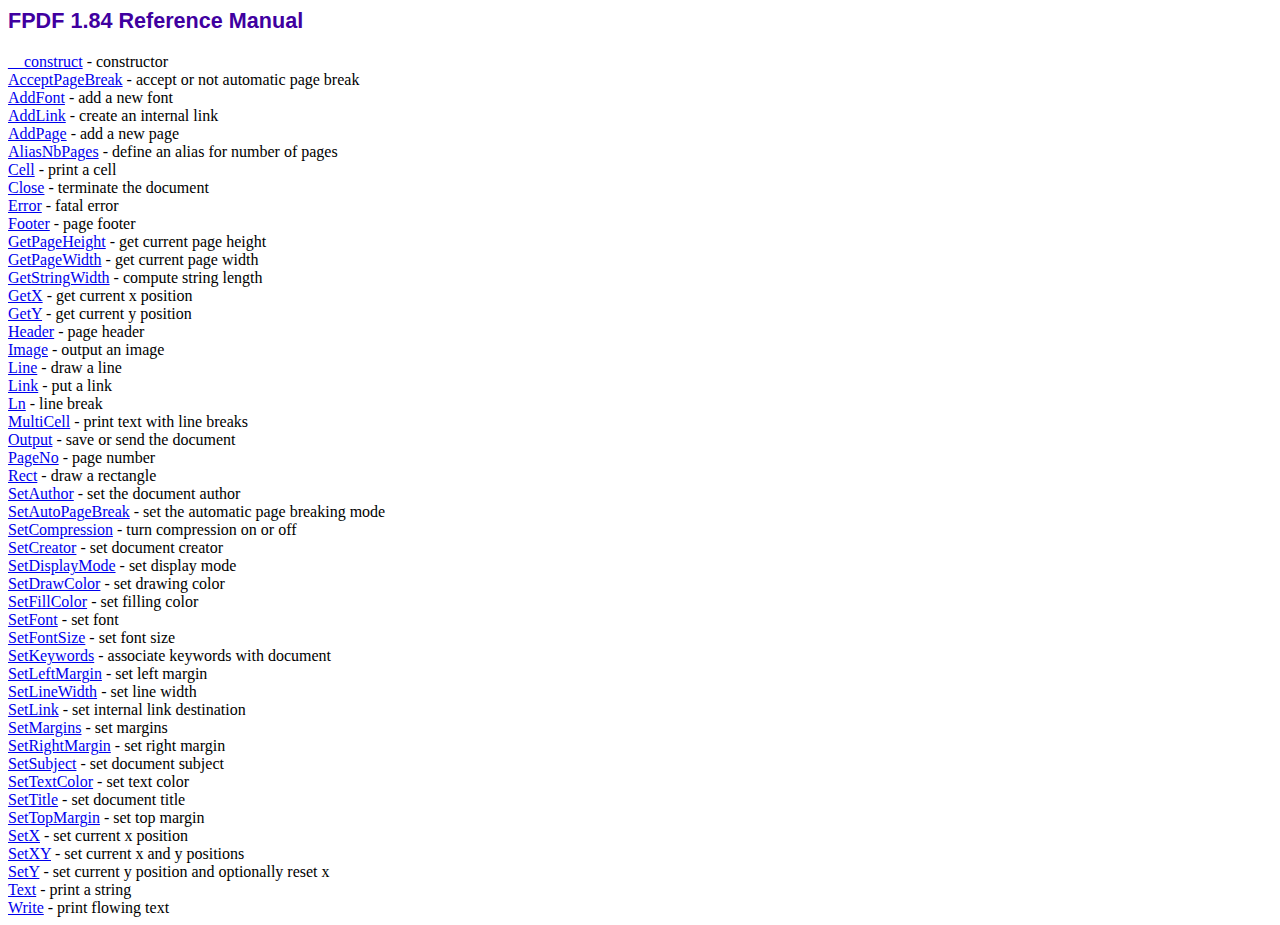
<file: FPDF/doc/index.htm>
<!DOCTYPE html PUBLIC "-//W3C//DTD HTML 4.01 Transitional//EN">
<html>
<head>
<meta http-equiv="Content-Type" content="text/html; charset=ISO-8859-1">
<title>FPDF 1.84 Reference Manual</title>
<link type="text/css" rel="stylesheet" href="../fpdf.css">
</head>
<body>
<h1>FPDF 1.84 Reference Manual</h1>
<a href="__construct.htm">__construct</a> - constructor<br>
<a href="acceptpagebreak.htm">AcceptPageBreak</a> - accept or not automatic page break<br>
<a href="addfont.htm">AddFont</a> - add a new font<br>
<a href="addlink.htm">AddLink</a> - create an internal link<br>
<a href="addpage.htm">AddPage</a> - add a new page<br>
<a href="aliasnbpages.htm">AliasNbPages</a> - define an alias for number of pages<br>
<a href="cell.htm">Cell</a> - print a cell<br>
<a href="close.htm">Close</a> - terminate the document<br>
<a href="error.htm">Error</a> - fatal error<br>
<a href="footer.htm">Footer</a> - page footer<br>
<a href="getpageheight.htm">GetPageHeight</a> - get current page height<br>
<a href="getpagewidth.htm">GetPageWidth</a> - get current page width<br>
<a href="getstringwidth.htm">GetStringWidth</a> - compute string length<br>
<a href="getx.htm">GetX</a> - get current x position<br>
<a href="gety.htm">GetY</a> - get current y position<br>
<a href="header.htm">Header</a> - page header<br>
<a href="image.htm">Image</a> - output an image<br>
<a href="line.htm">Line</a> - draw a line<br>
<a href="link.htm">Link</a> - put a link<br>
<a href="ln.htm">Ln</a> - line break<br>
<a href="multicell.htm">MultiCell</a> - print text with line breaks<br>
<a href="output.htm">Output</a> - save or send the document<br>
<a href="pageno.htm">PageNo</a> - page number<br>
<a href="rect.htm">Rect</a> - draw a rectangle<br>
<a href="setauthor.htm">SetAuthor</a> - set the document author<br>
<a href="setautopagebreak.htm">SetAutoPageBreak</a> - set the automatic page breaking mode<br>
<a href="setcompression.htm">SetCompression</a> - turn compression on or off<br>
<a href="setcreator.htm">SetCreator</a> - set document creator<br>
<a href="setdisplaymode.htm">SetDisplayMode</a> - set display mode<br>
<a href="setdrawcolor.htm">SetDrawColor</a> - set drawing color<br>
<a href="setfillcolor.htm">SetFillColor</a> - set filling color<br>
<a href="setfont.htm">SetFont</a> - set font<br>
<a href="setfontsize.htm">SetFontSize</a> - set font size<br>
<a href="setkeywords.htm">SetKeywords</a> - associate keywords with document<br>
<a href="setleftmargin.htm">SetLeftMargin</a> - set left margin<br>
<a href="setlinewidth.htm">SetLineWidth</a> - set line width<br>
<a href="setlink.htm">SetLink</a> - set internal link destination<br>
<a href="setmargins.htm">SetMargins</a> - set margins<br>
<a href="setrightmargin.htm">SetRightMargin</a> - set right margin<br>
<a href="setsubject.htm">SetSubject</a> - set document subject<br>
<a href="settextcolor.htm">SetTextColor</a> - set text color<br>
<a href="settitle.htm">SetTitle</a> - set document title<br>
<a href="settopmargin.htm">SetTopMargin</a> - set top margin<br>
<a href="setx.htm">SetX</a> - set current x position<br>
<a href="setxy.htm">SetXY</a> - set current x and y positions<br>
<a href="sety.htm">SetY</a> - set current y position and optionally reset x<br>
<a href="text.htm">Text</a> - print a string<br>
<a href="write.htm">Write</a> - print flowing text<br>
</body>
</html>
</file>
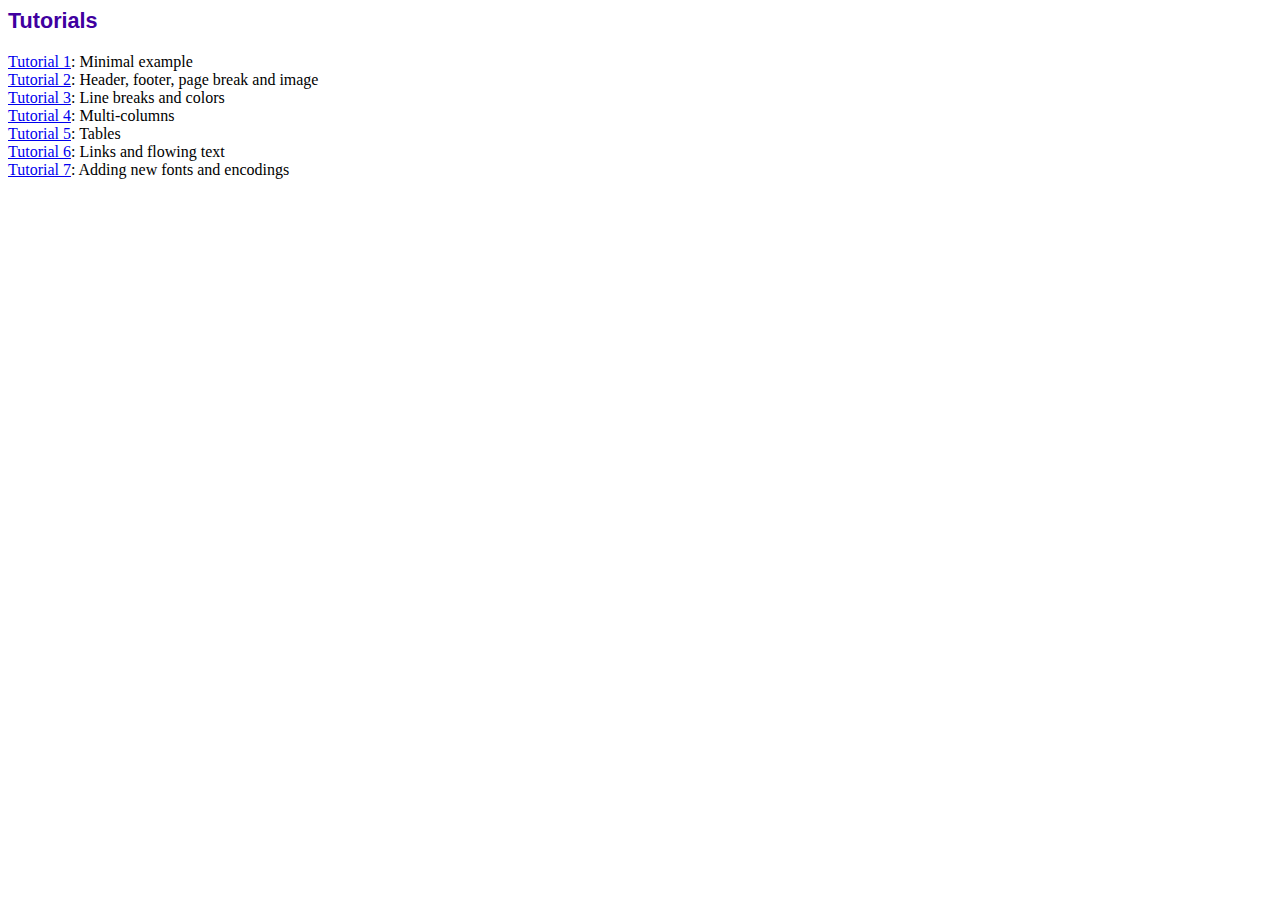
<file: FPDF/tutorial/index.htm>
<!DOCTYPE html PUBLIC "-//W3C//DTD HTML 4.01 Transitional//EN">
<html>
<head>
<meta http-equiv="Content-Type" content="text/html; charset=ISO-8859-1">
<title>Tutorials</title>
<link type="text/css" rel="stylesheet" href="../fpdf.css">
</head>
<body>
<h1>Tutorials</h1>
<ul style="list-style-type:none; margin-left:0; padding-left:0">
<li><a href="tuto1.htm">Tutorial 1</a>: Minimal example</li>
<li><a href="tuto2.htm">Tutorial 2</a>: Header, footer, page break and image</li>
<li><a href="tuto3.htm">Tutorial 3</a>: Line breaks and colors</li>
<li><a href="tuto4.htm">Tutorial 4</a>: Multi-columns</li>
<li><a href="tuto5.htm">Tutorial 5</a>: Tables</li>
<li><a href="tuto6.htm">Tutorial 6</a>: Links and flowing text</li>
<li><a href="tuto7.htm">Tutorial 7</a>: Adding new fonts and encodings</li>
</ul>
</body>
</html>
</file>
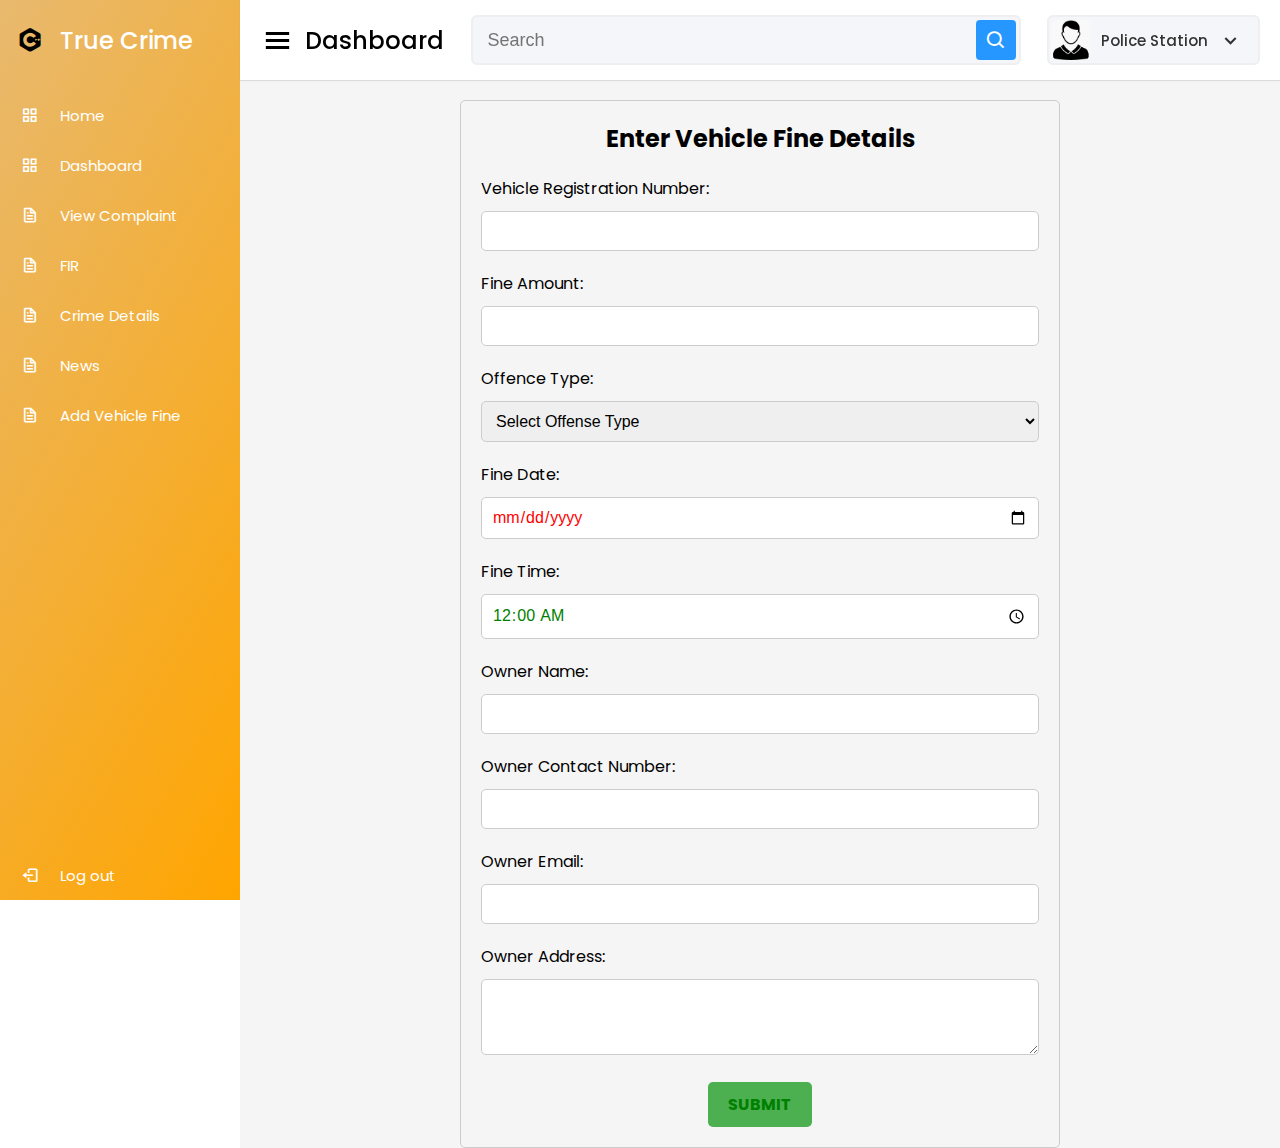
<file: add_vehicle.html>
<!DOCTYPE html>
  <html>
    <head>
      <title>Add Vehicle Information</title>
      <meta charset="UTF-8">
      <meta name="viewport" content="width=device-width, initial-scale=1.0">
      <link rel="stylesheet" href="add_vehicle.css">
      <link rel="stylesheet" href="styleA.css">
      <link href='https://unpkg.com/boxicons@2.0.7/css/boxicons.min.css' rel='stylesheet'>
     <meta name="viewport" content="width=device-width, initial-scale=1.0">
          </head>
          <style>
            * {
          padding:0;
          margin:0;
          box-sizing: border-box;
         font-family: 'Poppins', sans-serif;
        }
        body {
         
          justify-content: center;
          align-items: center;
          min-height: 100vh;
          background-color: #fff;
        }
        
        #create-account-form {
             width: 1300px;
            height: 900px; 
            padding:24px;
          background-color: #fff;
        }
        
        .title {
          margin-bottom: 20px;
          font-size: 20x;
          font-weight: bold;
          position: relative;
          padding: 60px 0 ;
          height: 100px;
         
        }
        
        .input-group {
          margin:15px 0; 
          position:relative;
         }
        
        .input-group label {
          display:inline-block;
          margin-bottom: 5px;
        }
        
        .input-group input {
          display:block;
          width: 700px;
          padding:10px;   
        }
        
        
        .btn {
           width: 100px;;
           padding:5px;
           font-size: 20px;
           background-color: orange;
           color:#fff;
           text-transform: uppercase;
           border:none;
        }
        </style>
        <body>
          <div class="sidebar">
            <div class="logo-details">
              <i class='bx bxl-c-plus-plus'></i>
              <span class="logo_name">True Crime</span>
            </div>
              <ul class="nav-links">
              <li>
                  <a href="index.html" class="active">
                    <i class='bx bx-grid-alt' ></i>
                    <span class="links_name">Home</span>
                  </a>
                </li>
                <li>
                  <a href="#" class="active">
                    <i class='bx bx-grid-alt' ></i>
                    <span class="links_name">Dashboard</span>
                  </a>
                </li>
                <li>
                  <a href="complaintview.php">
                    <i class='bx bx-file' ></i>
                    <span class="links_name">View Complaint</span>
                  </a>
                </li>
                <li>
                  <a href="firdisplay.php">
                    <i class='bx bx-file' ></i>
                    <span class="links_name">FIR</span>
                  </a>
                </li>
                <li>
                  <a href="crimedetailsdisplay.php">
                    <i class='bx bx-file' ></i>
                    <span class="links_name">Crime Details</span>
                  </a>
                </li>
                <li>
                  <a href="newsadddisplay.php">
                    <i class='bx bx-file' ></i>
                    <span class="links_name">News</span>
                  </a>
                </li>
                <li>
                  <a href="vehicle_display.php">
                    <i class='bx bx-file' ></i>
                    <span class="links_name">Add Vehicle Fine</span>
                  </a>
                </li>
            
                <li class="log_out">
                  <a href="logout.php">
                    <i class='bx bx-log-out'></i>
                    <span class="links_name">Log out</span>
                  </a>
                </li>
              </ul>
          </div>
          <section class="home-section">
            <nav>
              <div class="sidebar-button">
                <i class='bx bx-menu sidebarBtn'></i>
                <span class="dashboard">Dashboard</span>
              </div>
              <div class="search-box">
                <input type="text" placeholder="Search">
                <i class='bx bx-search' ></i>
              </div>
              <div class="profile-details">
                <img src="images/profile/profileuser.png" alt="">
                <span class="admin_name">Police Station</span>
                <i class='bx bx-chevron-down' ></i>
              </div>
            </nav>
    
      <!-- <h1 style="text-align: center;margin-top: auto;">Vehicle Information</h1>
           -->
      <!-- <div class="form-group">
                
       <br><br><br><br> <h1 style="text-align: center;margin-top: auto;">Vehicle Information</h1>
        
      </div> -->
      <!-- <form method="post" action="vehicle_display.php" style=" margin: 0; padding: 50px;">
        <div class="form-container">
          <div class="form-box">
                     
            <div class="form-group">
                
              <label for="registration-number">Registration Number:</label>
              <input type="text" id="registration_number" name="registration-number" required>
            </div>
            <div class="form-group">
              <label for="owner-name">Owner Name:</label>
              <input type="text" id="owner_name" name="owner-name" required>
            </div>
            <div class="form-group">
              <label for="owner-address">Owner Address:</label>
              <textarea id="owner_address" name="owner-address"></textarea>
            </div>
            <div class="form-group">
              <label for="amount">Amount:</label>
              <input type="text" id="amount" name="amount" required>
            </div>
          </div>
          <div class="form-box">
            <div class="form-group">
           <label for="chargememo-id">Charge Memo ID:</label>
              <input type="text" id="chargememo_id" name="chargememo-id" required>
            </div>
            <div class="form-group">
              <label for="offence-date">Offence Date:</label>
              <input type="date" id="offence_date" name="offence-date" required>
            </div>
            <div class="form-group">
              <label for="location">Location:</label>
              <input type="text" id="location" name="location" required>
            </div>
            <div class="form-group">
              <label for="sec-name">Section Name:</label>
              <input type="text" id="sec_name" name="sec-name" required>
            </div>
            <div class="form-group">
              <label for="offence-description">Offence Description:</label>
              <textarea id="offence_description" name="offence-description"></textarea>
            </div>
            <input  type="submit" name="submit"  value="Add Vehicle">
          </div>
          
        </div>
        
      </form> -->
      <br><br><br><br> <form action="add_vehicle.php" method="post" onsubmit="return validateForm()">
        <h2>Enter Vehicle Fine Details</h2>
        <label for="vehicle-registration-number">Vehicle Registration Number:</label>
        <input type="text" id="registration_number" onkeyup="vehicleRegistrationNumberInput(this)" name="registration_number" required>
        <span id="vehicleregistration-number" class="new" style="color: red; font-size: small;"></span>
        <br>
        <label for="fine-amount">Fine Amount:</label>
        <input type="number" id="amount" name="amount" required>
        <br>
        <label for="offense-type">Offence Type:</label>
        <select id="offense_type" name="offence_type" required>
          <option value="">Select Offense Type</option>
          <option value="speeding">Speeding</option>
          <option value="parking">Illegal Parking</option>
          <option value="overtaking">Illegal Overtaking</option>
          <option value="driving-license">Driving Without License</option>
        </select>
        <br>
        <label for="fine-date">Fine Date:</label>
        <input type="date" id="fine_date" name="fine_date" required>
        <br>
        <label for="fine-time">Fine Time:</label>
        <input type="time" id="fine_time" name="fine_time" value="00:00:00"required>
        <br>
        <label for="owner-name">Owner Name:</label>
        <input type="text" id="owner_name" name="owner_name" required>
        <br>
        <label for="owner-contact">Owner Contact Number:</label>
        <input type="tel" id="owner_contact" name="owner_contact" required>
        <br>
        <label for="owner-email">Owner Email:</label>
        <input type="email" id="owner_email" name="owner_email" required>
        <br>
        <label for="owner-address">Owner Address:</label>
        <textarea id="owner_address" name="owner_address" rows="3" cols="30" required></textarea>
        <br>
        <input type="submit" id="button"  name="submit" value="Submit">
      </form>
      <script>
        const form = document.querySelector('form');
const vehicleRegistrationNumberInput = document.querySelector('#vehicle-registration-number');
const fineAmountInput = document.querySelector('#fine-amount');
const offenseTypeInput = document.querySelector('#offense-type');
const fineDateInput = document.querySelector('#fine-date');
const fineTimeInput = document.querySelector('#fine-time');
const ownerNameInput = document.querySelector('#owner-name');
const ownerContactInput = document.querySelector('#owner-contact');
const ownerEmailInput = document.querySelector('#owner-email');
const ownerAddressInput = document.querySelector('#owner-address');

vehicleRegistrationNumberInput.addEventListener('input', () => {
  const regex = /^[K][L][-][0-9]{2}[-][A-Z]{1,2}[-][0-9]{4}$/;
  if (!vehicleRegistrationNumberInput.value) {
    vehicleRegistrationNumberInput.setCustomValidity('Vehicle registration number is required');
  } else if (!regex.test(vehicleRegistrationNumberInput.value)) {
    vehicleRegistrationNumberInput.setCustomValidity('Please enter a valid vehicle registration number in the format KL-XX-NNNN');
  } else {
    vehicleRegistrationNumberInput.setCustomValidity('');
  }
});

// vehicleRegistrationNumberInput.addEventListener('input', () => {
//   const regex = /^[K][L][-][A-Z]{2}[-][0-9]{4}$/;
//   if (!regex.test(vehicleRegistrationNumberInput.value)) {
//     vehicleRegistrationNumberInput.setCustomValidity('Invalid vehicle registration number format. Please enter in KL-XX-YYYY format.');
//   } else {
//     vehicleRegistrationNumberInput.setCustomValidity('');
//   }
// });

fineAmountInput.addEventListener('input', () => {
  if (!fineAmountInput.value) {
    fineAmountInput.setCustomValidity('Fine amount is required');
  } else if (fineAmountInput.value < 0) {
    fineAmountInput.setCustomValidity('Fine amount cannot be negative');
  } else {
    fineAmountInput.setCustomValidity('');
  }
});

offenseTypeInput.addEventListener('input', () => {
  if (!offenseTypeInput.value) {
    offenseTypeInput.setCustomValidity('Offense type is required');
  } else {
    offenseTypeInput.setCustomValidity('');
  }
});

fineDateInput.addEventListener('input', () => {
  if (!fineDateInput.value) {
    fineDateInput.setCustomValidity('Fine date is required');
  } else {
    fineDateInput.setCustomValidity('');
  }
});

fineTimeInput.addEventListener('input', () => {
  if (!fineTimeInput.value) {
    fineTimeInput.setCustomValidity('Fine time is required');
  } else {
    fineTimeInput.setCustomValidity('');
  }
});

ownerNameInput.addEventListener('input', () => {
  if (!ownerNameInput.value) {
    ownerNameInput.setCustomValidity('Owner name is required');
  } else {
    ownerNameInput.setCustomValidity('');
  }
});

ownerContactInput.addEventListener('input', () => {
  if (!ownerContactInput.value) {
    ownerContactInput.setCustomValidity('Owner contact number is required');
  } else {
    ownerContactInput.setCustomValidity('');
  }
});

ownerEmailInput.addEventListener('input', () => {
  if (!ownerEmailInput.value) {
    ownerEmailInput.setCustomValidity('Owner email is required');
  } else if (!/\S+@\S+\.\S+/.test(ownerEmailInput.value)) {
    ownerEmailInput.setCustomValidity('Invalid email format');
  } else {
    ownerEmailInput.setCustomValidity('');
  }
});

ownerAddressInput.addEventListener('input', () => {
  if (!ownerAddressInput.value) {
    ownerAddressInput.setCustomValidity('Owner address is required');
  } else {
    ownerAddressInput.setCustomValidity('');
  }
});

form.addEventListener('submit', (event) => {
  if (!form.checkValidity()) {
    event.preventDefault();
  }
  form.classList.add('was-validated');
});

      </script>
 
     
    </body>
  </html>
</file>
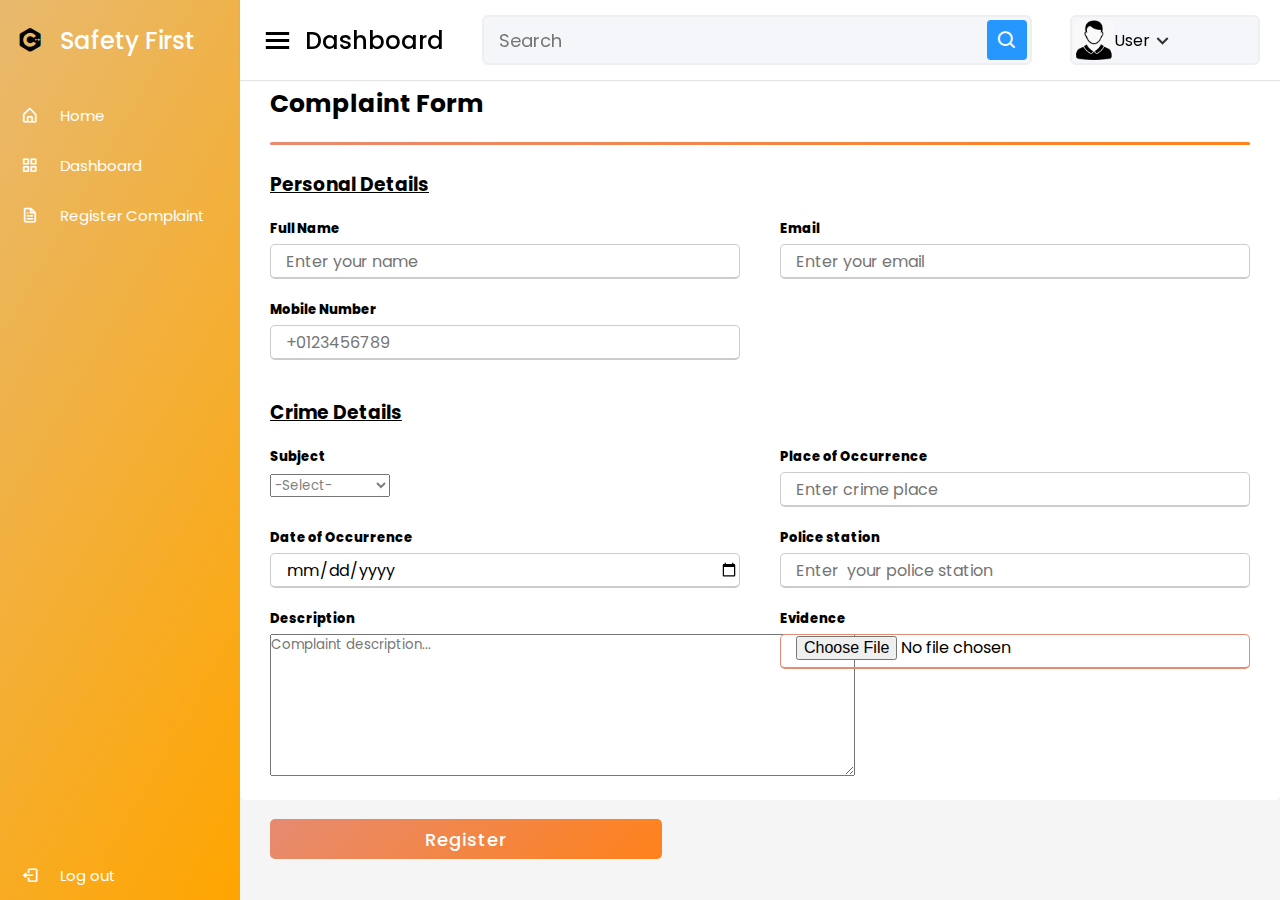
<file: complaint.html>
<!-- <?php
session_start();
if($_SESSION['email']){
}else{
    header("location:index.html");
}
?> -->

<!DOCTYPE html>
<!-- Designined by CodingLab | www.youtube.com/codinglabyt -->
<html lang="en" dir="ltr">
  <head>
    <meta charset="UTF-8">
    <!--<title> Responsiive Admin Dashboard | CodingLab </title>-->
    <link rel="stylesheet" href="styleA.css">
   
    <title>USER PANEL</title>
    <!-- Boxicons CDN Link -->
    <link href='https://unpkg.com/boxicons@2.0.7/css/boxicons.min.css' rel='stylesheet'>
     <meta name="viewport" content="width=device-width, initial-scale=1.0">
   </head>
   <style>
  *{
  margin: 0;
  padding: 0;
  box-sizing: border-box;
  font-family: 'Poppins',sans-serif;
}  
body{
    height: 90vh;
    display:block;
   justify-content: center;
  align-items: center;
 } 
 .container{
   width: 100%;
  height: 800px;
  background-color: #fff;
  padding: 25px 30px;
  border-radius: 5px;

}
.container .title{
  font-size: 25px;
  font-weight: bold;
  position: relative;
  padding: 60px 0 ;
  height: 100px;

}
.container .title::before{
  content: "";
  position: absolute;
  left: 0;
  bottom: 0;
  height: 3px;
  width: 100%;
  border-radius: 5px;
  background: linear-gradient(135deg, #e68a71, #ff821b);
}
.content form .user-details{
  display: flex;
  flex-wrap: wrap;
  justify-content: space-between;
  margin: 20px 0 12px 0;
}
form .user-details .input-box{
  margin-bottom:1px;
  width: calc(100% / 2 - 20px);
}
form .input-box span.details{
  display: block;
  font-weight: 800;
 font-size:small;
  
  margin-bottom: 5px;
}
.user-details .input-box input{
  height: 35px;
  width: 100%;
  outline: none;
  font-size: 16px;
  border-radius: 5px;
  padding-left: 15px;
  border: 1px solid #ccc;
  border-bottom-width: 2px;
  transition: all 0.3s ease;
}
.user-details .input-box input:focus,
.user-details .input-box input:valid{
  border-color: #e68a71;
}
 
 form .button{
   height: 40px;
   margin: 35px 0
  
 }
 form .button input{
   height: 100%;
   width: 40%;
   border-radius: 5px;
   border: none;
   color: #fff;
   font-size: 18px;
   font-weight: 500;
   letter-spacing: 1px;
   cursor: pointer;
   transition: all 0.3s ease;
   background: linear-gradient(135deg,#e68a71, #ff821b);
 }
 form .button input:hover{
  /* transform: scale(0.99); */
  background: linear-gradient(-135deg,#e68a71, #ff821b);
  }
 @media(max-width: 584px){
 .container{
  max-width: 100%;
}
form .user-details .input-box{
    margin-bottom: 15px;
    width: 100%;
  }
  form .category{
    width: 100%;
  }
  .content form .user-details{
    max-height: 300px;
    overflow-y: scroll;
  }

  .user-details::-webkit-scrollbar{
    width: 5px;
  }
  }
  @media(max-width: 459px){
  .container .content .category{
    flex-direction: column;
  }
}

</style>
<body>
<div class="sidebar">
    <div class="logo-details">
      <i class='bx bxl-c-plus-plus'></i>
     <span class="logo_name">Safety First</span>
    </div>
      <ul class="nav-links">
      <li>
            <a href="index.html" class="active">
              <i class='bx bx-home-alt' ></i>
              <span class="links_name">Home</span>
            </a>
          </li>
        <li>
          <a href="#" class="active">
            <i class='bx bx-grid-alt' ></i>
            <span class="links_name">Dashboard</span>
          </a>
        </li>
        <li>
          <a href="complaintadddisplay.php">
            <i class='bx bx-file' ></i>
            <span class="links_name">Register Complaint </span>
          </a>
        </li>
        
    
        <li class="log_out">
          <a href="logout.php">
            <i class='bx bx-log-out'></i>
            <span class="links_name">Log out</span>
          </a>
        </li>
      </ul>
  </div>
  <section class="home-section">
    <nav>
      <div class="sidebar-button">
        <i class='bx bx-menu sidebarBtn'></i>
        <span class="dashboard">Dashboard</span>
      </div>
      <div class="search-box">
        <input type="text" placeholder="Search">
        <i class='bx bx-search' ></i>
      </div>
      <div class="profile-details">
        <img src="images/profile/profileuser.png" alt="">
        <span class="user_name">User</span>
        <i class='bx bx-chevron-down' ></i>
      </div>
    </nav>

    <div class="container">
    <div class="title">Complaint Form</div>
    <div class="content">

      <form  id="form" name="form"  action="complaint.php" method="post" autocomplete="off" enctype="multipart/form-data">
       <br><u> <h3>Personal Details</h3></u>
        <div class="user-details">
            <div class="input-box">
                <span class="details">Full Name</span>
                <input type="text" id="full_name" onkeyup="" name="full_name" placeholder="Enter your name"  required>
                <span id="name" class="new" style="color: red; font-size: small;"></span>
              </div>
            <div class="input-box">
            <span class="details">Email</span>
            <input type="email" id="email" onkeyup="emailValidation(this)" name="email" placeholder="Enter your email"  required>
            <span id="mail" class="new" style="color: red; font-size: small;"></span>
          </div>
        </div>
        <div class="user-details">
          <div class="input-box">
              <span class="details">Mobile Number</span>
              <input type="phone" id="mob" onkeyup="" name="mob" placeholder="+0123456789 "  required>
              <span id="mb" class="new" style="color: red; font-size: small;"></span>
            </div>
        </div>
          <!-- select option -->
          <br><u> <h3>Crime Details</h3></u>
          <div class="user-details">
          <div class="input-box">
            <span class="details">Subject</span>
               <select class="form" style="color: gray" name="crime_type">                 
                <option>-Select-</option>
                  <option>Theft</option>
                  <option>Robbery</option>
                  <option>Pick Pocket</option>
                 <option>Murder</option>
                 <option>Rape</option>
                 <option>Molestation</option>
                 <option>Kidnapping</option>
                <option>Missing Person</option>
              </select>
            <span id="ctype" class="new" style="color: red; font-size: small;"></span>
          </div>         
                 <div class="input-box">
            <span class="details">Place of Occurrence</span>
            <input type="text" id="place" name="crime_place" onkeyup="" placeholder="Enter crime place" required >
            <span id="plac" class="new" style="color: red; font-size: small;"></span>
        </div>
    </div>
        
    <div class="user-details">
        <div class="input-box">
            <span class="details">Date of Occurrence</span>
            <input type="date" id="date" onkeyup="" name="date" placeholder="Date"   required>
            <span id="dt" class="new" style="color: red; font-size: small;"></span>
          </div>
          
          <div class="input-box">
            <span class="details">Police station</span>
            <input type="text" id="pstation" onkeyup="" name="pstation" placeholder="Enter  your police station" required>
            <span id="ps" class="new" style="color: red; font-size: small;"></span>
           </div>
          </div>
       

          <div class="user-details">
            <div class="input-box">
                <span class="details">Description</span>
                <textarea rows="7" cols="50" id="description" onkeyup=""  name="description" placeholder="Complaint description..." required ></textarea>
                <span id="des" class="new" style="color: red; font-size: small;"></span>
              </div>
              <div class="input-box">
                <span class="details">Evidence</span>
                <input type="file"  id="imagee"   name="imagee" >
                 <span id="evi"  class="new" style="color: red; font-size: small;"></span>
               </div>
          </div>  
    
  
        <div class="button">
          <input type="submit" name="register" value="Register" >
         </div>
      </form>
    </div>
  </div>
 
  <!-- <script>

    // First name //

    function fnameValidation(inputTxt){
     
     var regx = /^[a-zA-Z]+$/;
     var textField = document.getElementById("fame");
         
     if(inputTxt.value != '' ){
     
         if(inputTxt.value.length >= 2){
         
             if(inputTxt.value.match(regx)){
                 textField.textContent = '';
                 textField.style.color = "green";
                     
             }else{
                 textField.textContent = 'only characters are allowded to insert!';
                 textField.style.color = "red";
             }  
         }else{
             textField.textContent = 'your input must more than two chracters';
             textField.style.color = "red";
         }   
     }else{
         textField.textContent = 'your are not allowed  to leave a field  empty';
         textField.style.color = "red";
     }
    }

 //Last name


    function lnameValidation(inputTxt){
    
    var regx = /^[a-zA-Z]+$/;
    var textField = document.getElementById("lame");
        
    if(inputTxt.value != '' ){
    
        if(inputTxt.value.length >= 1){
        
            if(inputTxt.value.match(regx)){
                textField.textContent = '';
                textField.style.color = "green";
                    
            }else{
                textField.textContent = 'only characters are allowded to insert!';
                textField.style.color = "red";
            }  
        }else{
            textField.textContent = 'your input must me more than two chracters';
            textField.style.color = "red";
        }   
    }else{
        textField.textContent = 'your are not allowed  to leave a field  empty';
        textField.style.color = "red";
    }
}

//email//

function emailValidation(inputTxt){
    // ^([a-zA-Z0-9_\-\.]+)@([a-zA-Z0-9_\-\.]+)\.([a-zA-Z]{2,5})$
    var regx = /^([a-zA-Z0-9_\-\.]+)@([a-zA-Z0-9_\-\.]+)\.([a-zA-Z]{2,5})$/;
    var textField = document.getElementById("mail");
        
    if(inputTxt.value != '' ){
        if(inputTxt.value.match(regx)){
            textField.textContent = '';
            textField.style.color = "green";
        }else{
            textField.textContent = 'email id  is not valid!!! please insert a valid one';
            textField.style.color = "red";
        }  
    }else{
        textField.textContent = 'your are not allowed  to leave a field  empty';
        textField.style.color = "red";
    }
}

//pwd//

function passwordValidation(inputTxt){
    
    var regx = /(?=.*\d)(?=.*[a-z])(?=.*[A-Z]).{5,}/;
    var textField = document.getElementById("pwd");
        
    if(inputTxt.value != '' ){
            if(inputTxt.value.match(regx)){
                textField.textContent = '';
                textField.style.color = "green";
                    
            }else{
                textField.textContent = 'Must contain at least one number and one uppercase and lowercase letter and aleast 5 characters';
                textField.style.color = "red";
            }    
    }else{
        textField.textContent = 'your are not allowed  to leave a field  empty';
        textField.style.color = "red";
    }
}

//cpwd//

function cpasswordValidation(inputTxt){
    
    var regx =  document.getElementById("pwd").value;
    var regy =  document.getElementById("pwd1").value;
    var textField = document.getElementById("pwd1");
    var textField1 = document.getElementById("pwd");
        
    if(inputTxt.value != '' ){    
            if(regx == regy){
                textField.textContent = '';
                textField.style.color = "green";
                    
            }else{
                textField.textContent = 'Entered to passwords are not same!!';
                textField.style.color = "red";
            }  
        }else{
            textField.textContent = '';
            textField.style.color = "red";
        }  
}

//aadhar//

function aadhar_noValidation(inputTxt){
   
    var regx = /^[2-9]{1}[0-9]{3}\s{1}[0-9]{4}\s{1}[0-9]{4}$/;
    var textField = document.getElementById("aadharno");
        
    if(inputTxt.value != '' ){
        if(inputTxt.value.match(regx)){
            textField.textContent = '';
            textField.style.color = "green";
        }else{
            textField.textContent = 'Your aadhar number  is not valid!!! please provide space after 4 digits';
            textField.style.color = "red";
        }  
    }else{
        textField.textContent = 'your are not allowed  to leave a field  empty';
        textField.style.color = "red";
    }
}

//number //

function phn_noValidation(inputTxt){
   
   var regx = /^\d{10}$/;
   var textField = document.getElementById("phn");
       
   if(inputTxt.value != '' ){
       if(inputTxt.value.match(regx)){
           textField.textContent = '';
           textField.style.color = "green";
       }else{
           textField.textContent = 'Your Mobile Number Is Not Valid.';
           textField.style.color = "red";
       }  
   }else{
       textField.textContent = 'your are not allowed  to leave a field  empty';
       textField.style.color = "red";
   }
}


//house//

function house_nameValidation(inputTxt){
     
     var regx = /^[a-zA-Z]+$/;
     var textField = document.getElementById("hame");
         
     if(inputTxt.value != '' ){
     
         if(inputTxt.value.length >= 2){
         
             if(inputTxt.value.match(regx)){
                 textField.textContent = '';
                 textField.style.color = "green";
                     
             }else{
                 textField.textContent = 'only characters are allowded to insert!';
                 textField.style.color = "red";
             }  
         }else{
             textField.textContent = 'your input must more than two chracters';
             textField.style.color = "red";
         }   
     }else{
         textField.textContent = 'your are not allowed  to leave a field  empty';
         textField.style.color = "red";
     }
  }

//city//

    function cityValidation(inputTxt){
     
     var regx = /^[a-zA-Z]+$/;
     var textField = document.getElementById("cty");
         
     if(inputTxt.value != '' ){
     
         if(inputTxt.value.length >= 2){
         
             if(inputTxt.value.match(regx)){
                 textField.textContent = '';
                 textField.style.color = "green";
                     
             }else{
                 textField.textContent = 'only characters are allowded to insert!';
                 textField.style.color = "red";
             }  
         }else{
             textField.textContent = 'your input must more than two chracters';
             textField.style.color = "red";
         }   
     }else{
         textField.textContent = 'your are not allowed  to leave a field  empty';
         textField.style.color = "red";
     }
 }

 //POffice//


    function post_officeValidation(inputTxt){
     
     var regx = /^[a-zA-Z]+$/;
     var textField = document.getElementById("po");
         
     if(inputTxt.value != '' ){
     
         if(inputTxt.value.length >= 2){
         
             if(inputTxt.value.match(regx)){
                 textField.textContent = '';
                 textField.style.color = "green";
                     
             }else{
                 textField.textContent = 'only characters are allowded to insert!';
                 textField.style.color = "red";
             }  
         }else{
             textField.textContent = 'your input must more than two chracters';
             textField.style.color = "red";
         }   
     }else{
         textField.textContent = 'your are not allowed  to leave a field  empty';
         textField.style.color = "red";
     }
    }

    //pc//
    function pin_codeValidation(inputTxt){
   
   var regx = /^\d{6}$/;
   var textField = document.getElementById("pc");
       
   if(inputTxt.value != '' ){
       if(inputTxt.value.match(regx)){
           textField.textContent = '';
           textField.style.color = "green";
       }else{
           textField.textContent = 'Your Pin code Is not Valid.';
           textField.style.color = "red";
       }  
   }else{
       textField.textContent = 'your are not allowed  to leave a field  empty';
       textField.style.color = "red";
   }
}



</script> -->
</body>
</html>
</file>
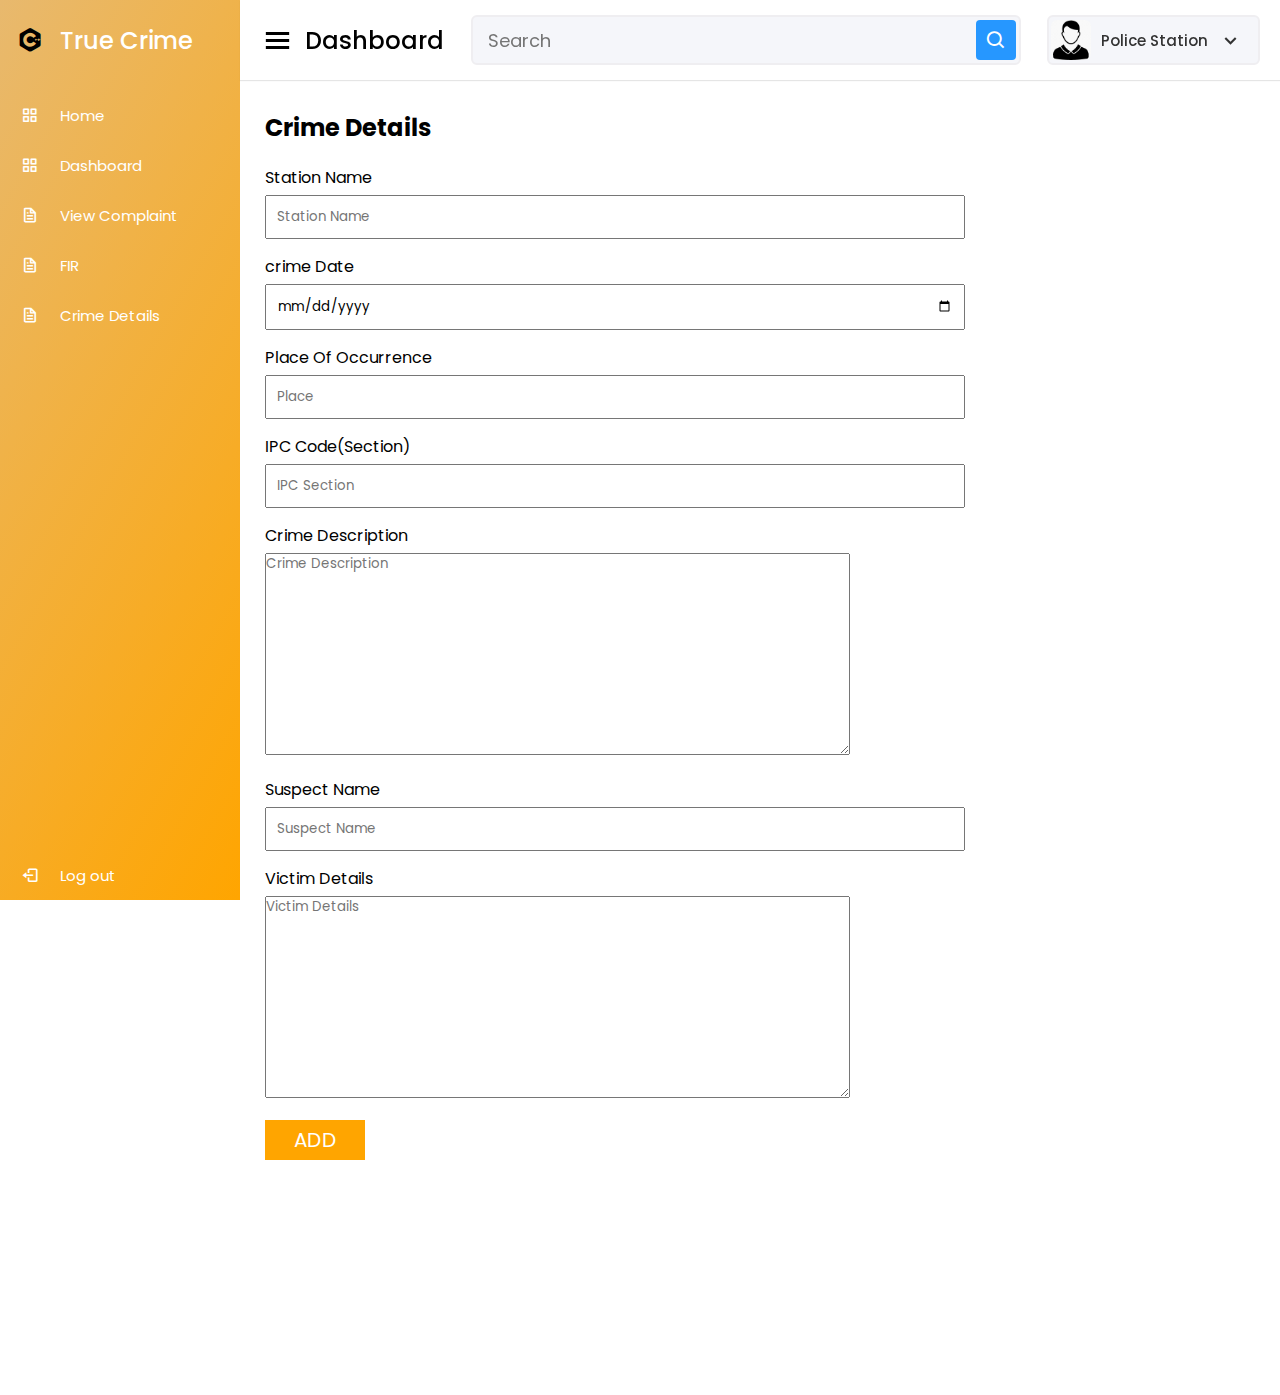
<file: crimedetails.html>
<!DOCTYPE html>
<!-- Designined by CodingLab | www.youtube.com/codinglabyt -->
<html lang="en" dir="ltr">
  <head>
    <meta charset="UTF-8">
    <!--<title> Responsiive Admin Dashboard | CodingLab </title>-->
    <link rel="stylesheet" href="styleA.css">
    <title> POLICE PANEL</title>
    <!-- Boxicons CDN Link -->
    <link href='https://unpkg.com/boxicons@2.0.7/css/boxicons.min.css' rel='stylesheet'>
     <meta name="viewport" content="width=device-width, initial-scale=1.0">
   </head>
   <style>
    * {
  padding:0;
  margin:0;
  box-sizing: border-box;
 font-family: 'Poppins', sans-serif;
}
body {
 
  justify-content: center;
  align-items: center;
  min-height: 155vh;
  background-color: #fff;
}

#create-account-form {
     width: 100%;
    height: 900px; 
    padding:25px;
  background-color: #fff;
}

.title {
  margin-bottom: 20px;
  font-size: 20x;
  font-weight: bold;
  position: relative;
  padding: 60px 0 ;
  height: 100px;
 
}

.input-group {
  margin:15px 0; 
  position:relative;
 }

.input-group label {
  display:inline-block;
  margin-bottom: 5px;
}

.input-group input {
  display:block;
  width: 700px;
  padding:10px;   
}
.btn{
   width: 100px;;
   padding:5px;
   font-size: 20px;
   background-color: orange;
   color:#fff;
   text-transform: uppercase;
   border:none;
}
</style>

<body>
    <div class="sidebar">
      <div class="logo-details">
        <i class='bx bxl-c-plus-plus'></i>
        <span class="logo_name">True Crime</span>
      </div>
        <ul class="nav-links">
        <li>
            <a href="index.html" class="active">
              <i class='bx bx-grid-alt' ></i>
              <span class="links_name">Home</span>
            </a>
          </li>
          <li>
            <a href="#" class="active">
              <i class='bx bx-grid-alt' ></i>
              <span class="links_name">Dashboard</span>
            </a>
          </li>
          <li>
            <a href="complaintview.php">
              <i class='bx bx-file'></i>
              <span class="links_name">View Complaint</span>
            </a>
          </li>
          <li>
            <a href="firdisplay.php">
              <i class='bx bx-file'  ></i>
              <span class="links_name">FIR</span>
            </a>
          </li>
          <li>
            <a href="crimedetailsdisplay.php">
              <i class='bx bx-file'  ></i>
              <span class="links_name">Crime Details</span>
            </a>
          </li>
      
          <li class="log_out">
            <a href="logout.php">
              <i class='bx bx-log-out'></i>
              <span class="links_name">Log out</span>
            </a>
          </li>
        </ul>
    </div>
    <section class="home-section">
      <nav>
        <div class="sidebar-button">
          <i class='bx bx-menu sidebarBtn'></i>
          <span class="dashboard">Dashboard</span>
        </div>
        <div class="search-box">
          <input type="text" placeholder="Search">
          <i class='bx bx-search' ></i>
        </div>
        <div class="profile-details">
          <img src="images/profile/profileuser.png" alt="">
          <span class="admin_name">Police Station</span>
          <i class='bx bx-chevron-down' ></i>
        </div>
      </nav>
    <form id="create-account-form"  action="crimedetails.php"  method="POST" enctype="multipart/form-data">
       
        
        <div class="title">
           <br> <h2> Crime Details </h2>
        </div>

            <div class="input-group">
            <label>Station Name</label>
            <input type="text" id="station_name" onkeyup="stnameValidation(this)" name="station" placeholder="Station Name" required>
            <span id="sname" class="new" style="color: red; font-size: small;"></span>
            </div>
          
            <div class="input-group">
             <label >crime Date</label><br>
             <input type="date" id="crime_date" onkeyup="stmailValidation(this)" name="crime_date" required>
             <span id="cd" class="new" style="color: red; font-size: small;"></span>
            </div>
          </div>
          <div class="input-group">
            <label >Place Of Occurrence</label>
            <input type="text" id="place"  name="place_crime" placeholder="Place " required>
            <span id="plc" class="new" style="color: red; font-size: small;"></span>
       </div>
       <div class="input-group">
        <label >IPC Code(Section)</label>
        <input type="varchar" id="code" onkeyup="" name="ipc_section" placeholder="IPC Section" required>
        <span id="cd" class="new" style="color: red; font-size: small;"></span>
    </div>
            <div class="input-group">
              <label >Crime Description</label><br>
              <textarea   cols="50" rows="10" type="text" id="crime_des" onkeyup="" name="crime_description" placeholder="Crime Description" required></textarea>
              <span id="cd" class="new" style="color: red; font-size: small;"></span>
          </div>
      
          
          <div class="input-group">
            <label >Suspect Name</label>
            <input type="text" id="sname" onkeyup="" name="suspect_name" placeholder="Suspect Name" required>
            <span id="sub" class="new" style="color: red; font-size: small;"></span>
        </div>
      
        <div class="input-group">
            <label >Victim Details </label><br>
            <textarea   cols="50" rows="10" type="text" id="vdetails" onkeyup="" name="victim_details" placeholder="Victim Details" required></textarea>
            <span id="vd" class="new" style="color: red; font-size: small;"></span>
        </div>           
        
       
        <button type="submit" name="submit"class="btn">Add</button>
   
    </form>



<!-- 
     
    <script>
function stnameValidation(inputTxt){
     
     var regx = /^[a-zA-Z]+$/;
     var textField = document.getElementById("sname");
         
     if(inputTxt.value != '' ){
     
         if(inputTxt.value.length >= 2){
         
             if(inputTxt.value.match(regx)){
                 textField.textContent = '';
                 textField.style.color = "green";
                     
             }else{
                 textField.textContent = 'only characters are allowded to insert!';
                 textField.style.color = "red";
             }  
         }else{
             textField.textContent = 'your input must more than two chracters';
             textField.style.color = "red";
         }   
     }else{
         textField.textContent = 'your are not allowed  to leave a field  empty';
         textField.style.color = "red";
     }
    }

    function cityValidation(inputTxt){
     
     var regx = /^[a-zA-Z]+$/;
     var textField = document.getElementById("cty");
         
     if(inputTxt.value != '' ){
     
         if(inputTxt.value.length >= 2){
         
             if(inputTxt.value.match(regx)){
                 textField.textContent = '';
                 textField.style.color = "green";
                     
             }else{
                 textField.textContent = 'only characters are allowded to insert!';
                 textField.style.color = "red";
             }  
         }else{
             textField.textContent = 'your input must more than two chracters';
             textField.style.color = "red";
         }   
     }else{
         textField.textContent = 'your are not allowed  to leave a field  empty';
         textField.style.color = "red";
     }
    }
    function cityValidation(inputTxt){
    
    var regx = /^[a-zA-Z]+$/;
    var textField = document.getElementById("cty");
        
    if(inputTxt.value != '' ){
    
        if(inputTxt.value.length >= 2){
        
            if(inputTxt.value.match(regx)){
                textField.textContent = '';
                textField.style.color = "green";
                    
            }else{
                textField.textContent = 'only characters are allowded to insert!';
                textField.style.color = "red";
            }  
        }else{
            textField.textContent = 'your input must more than two chracters';
            textField.style.color = "red";
        }   
    }else{
        textField.textContent = 'your are not allowed  to leave a field  empty';
        textField.style.color = "red";
    }
}
function circleValidation(inputTxt){
    
    var regx = /^[a-zA-Z]+$/;
    var textField = document.getElementById("crc");
        
    if(inputTxt.value != '' ){
    
        if(inputTxt.value.length >= 2){
        
            if(inputTxt.value.match(regx)){
                textField.textContent = '';
                textField.style.color = "green";
                    
            }else{
                textField.textContent = 'only characters are allowded to insert!';
                textField.style.color = "red";
            }  
        }else{
            textField.textContent = 'your input must more than two chracters';
            textField.style.color = "red";
        }   
    }else{
        textField.textContent = 'your are not allowed  to leave a field  empty';
        textField.style.color = "red";
    }
}
function mobValidation(inputTxt){
   
    var regx = /^\d{10}$/;  
    var textField = document.getElementById("mob");
        
    if(inputTxt.value != '' ){
        if(inputTxt.value.match(regx)){
            textField.textContent = '';
            textField.style.color = "green";
        }else{
            textField.textContent = 'Your phone number is not valid!!! please insert a valid one';
            textField.style.color = "red";
        }  
    }else{
        textField.textContent = 'your are not allowed  to leave a field  empty';
        textField.style.color = "red";
    }
}
function stmailValidation(inputTxt){
    // ^([a-zA-Z0-9_\-\.]+)@([a-zA-Z0-9_\-\.]+)\.([a-zA-Z]{2,5})$
    var regx = /^([a-zA-Z0-9_\-\.]+)@([a-zA-Z0-9_\-\.]+)\.([a-zA-Z]{2,5})$/;
    var textField = document.getElementById("smail");
        
    if(inputTxt.value != '' ){
        if(inputTxt.value.match(regx)){
            textField.textContent = '';
            textField.style.color = "green";
        }else{
            textField.textContent = 'email id  is not valid!!! please insert a valid one';
            textField.style.color = "red";
        }  
    }else{
        textField.textContent = 'your are not allowed  to leave a field  empty';
        textField.style.color = "red";
    }
}


    </script> -->
  
</body>

</html>
</file>
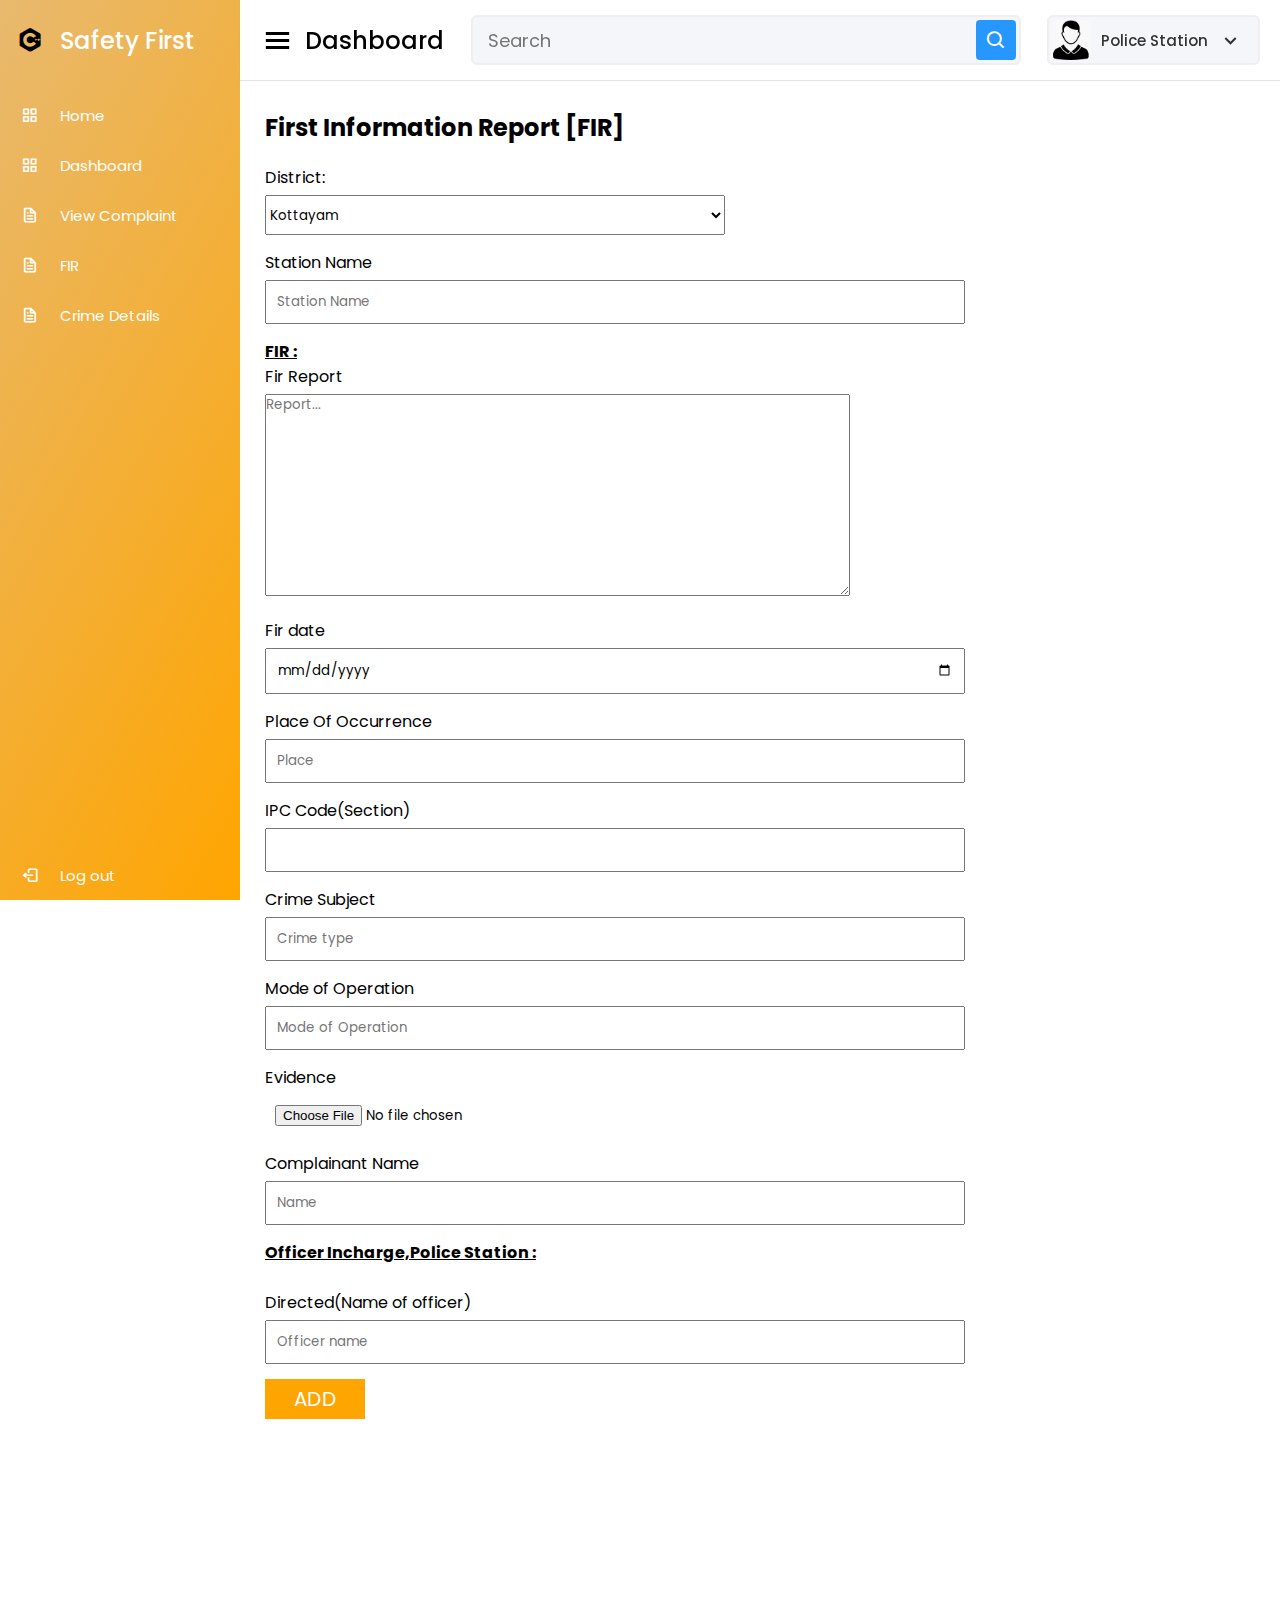
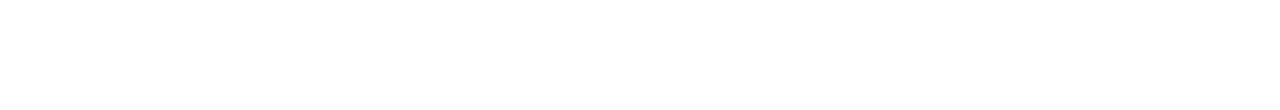
<file: fir.html>
<!DOCTYPE html>
<!-- Designined by CodingLab | www.youtube.com/codinglabyt -->
<html lang="en" dir="ltr">
  <head>
    <meta charset="UTF-8">
    <!--<title> Responsiive Admin Dashboard | CodingLab </title>-->
    <link rel="stylesheet" href="styleA.css">
    <title> POLICE PANEL</title>
    <!-- Boxicons CDN Link -->
    <link href='https://unpkg.com/boxicons@2.0.7/css/boxicons.min.css' rel='stylesheet'>
     <meta name="viewport" content="width=device-width, initial-scale=1.0">
   </head>
   <style>
    * {
  padding:0;
  margin:0;
  box-sizing: border-box;
 font-family: 'Poppins', sans-serif;
}
body {
 
  justify-content: center;
  align-items: center;
  min-height: 190vh;
  background-color: #fff;
}

#create-account-form {
     width: 100%;
    height: 900px; 
    padding:25px;
  background-color: #fff;
}

.title {
  margin-bottom: 20px;
  font-size: 20x;
  font-weight: bold;
  position: relative;
  padding: 60px 0 ;
  height: 100px;
 
}

.input-group {
  margin:15px 0; 
  position:relative;
 }

.input-group label {
  display:inline-block;
  margin-bottom: 5px;
}

.input-group input {
  display:block;
  width: 700px;
  padding:10px;   
}
.btn{
   width: 100px;;
   padding:5px;
   font-size: 20px;
   background-color: orange;
   color:#fff;
   text-transform: uppercase;
   border:none;
}
</style>

<body>
    <div class="sidebar">
      <div class="logo-details">
        <i class='bx bxl-c-plus-plus'></i>
        <span class="logo_name">Safety First</span>
      </div>
        <ul class="nav-links">
        <li>
            <a href="index.html" class="active">
              <i class='bx bx-grid-alt' ></i>
              <span class="links_name">Home</span>
            </a>
          </li>
          <li>
            <a href="#" class="active">
              <i class='bx bx-grid-alt' ></i>
              <span class="links_name">Dashboard</span>
            </a>
          </li>
          <li>
            <a href="complaintview.php">
              <i class='bx bx-file' ></i>
              <span class="links_name">View Complaint</span>
            </a>
          </li>
          <li>
            <a href="firdisplay.php">
              <i class='bx bx-file'  ></i>
              <span class="links_name">FIR</span>
            </a>
          </li>
          <li>
            <a href="#">
              <i class='bx bx-file'  ></i>
              <span class="links_name">Crime Details</span>
            </a>
          </li>
      
          <li class="log_out">
            <a href="logout.php">
              <i class='bx bx-log-out'></i>
              <span class="links_name">Log out</span>
            </a>
          </li>
        </ul>
    </div>
    <section class="home-section">
      <nav>
        <div class="sidebar-button">
          <i class='bx bx-menu sidebarBtn'></i>
          <span class="dashboard">Dashboard</span>
        </div>
        <div class="search-box">
          <input type="text" placeholder="Search">
          <i class='bx bx-search' ></i>
        </div>
        <div class="profile-details">
          <img src="images/profile/profileuser.png" alt="">
          <span class="admin_name">Police Station</span>
          <i class='bx bx-chevron-down' ></i>
        </div>
      </nav>
    <form id="create-account-form"  action="fir.php"  method="POST" enctype="multipart/form-data">
       
        
        <div class="title">
           <br> <h2> First Information Report [FIR]</h2>
        </div>

        <div class="input-group">
          <label >District:</label><br>
          <select id="district" name="district"  style="width: 460px;height: 40px;" >
              <option value="Kottayam">Kottayam</option>
            
          </select>
      </div>
	       <div class="input-group">
            <label>Station Name</label>
            <input type="text" id="station_name" onkeyup="stnameValidation(this)" name="station_name" placeholder="Station Name" required>
            <span id="sname" class="new" style="color: red; font-size: small;"></span>
            </div>
            <div class="input-group">
              <h4><u>FIR :</u></h4>
              <label >Fir Report</label><br>
             <textarea   cols="50" rows="10" id="station_mail" onkeyup="stmailValidation(this)" name="fir_report" placeholder="Report..." required></textarea>
             <span id="smail" class="new" style="color: red; font-size: small;"></span>
            </div>
            <div class="input-group">
             <label >Fir date</label><br>
             <input type="date" id="fir_date" onkeyup="stmailValidation(this)" name="fir_date" required>
             <span id="smail" class="new" style="color: red; font-size: small;"></span>
            </div>
          </div>
          <div class="input-group">
            <label >Place Of Occurrence</label>
            <input type="text" id="place"  name="place" placeholder="Place " required>
            <span id="plc" class="new" style="color: red; font-size: small;"></span>
       </div>
       <div class="input-group">
        <label >IPC Code(Section)</label>
        <input type="varchar" id="code" onkeyup="" name="ipc_section" required>
        <span id="cd" class="new" style="color: red; font-size: small;"></span>
    </div>
            <div class="input-group">
              <label >Crime Subject</label>
              <input type="text" id="crime_subject" onkeyup="" name="crime_subject" placeholder="Crime type" required>
              <span id="sub" class="new" style="color: red; font-size: small;"></span>
          </div>
      
          
          <div class="input-group">
            <label >Mode of Operation</label>
            <input type="varchar" id="mode_of_operation" onkeyup="" name="mode_of_operation" placeholder="Mode of Operation" required>
        </div>
       <div class="input-group">
        <label >Evidence</label>
        <input type="file" id="img"  name="img"  required>
        <span id="evid" class="new" style="color: red; font-size: small;"></span>
       </div>
        
       <div class="input-group">
        <label >Complainant Name</label>
        <input type="text" id="complainant_name"  name="complainant_name"  placeholder="Name" required>
        <span id="plc" class="new" style="color: red; font-size: small;"></span>
        <div class="input-group">
          <h4><u>Officer Incharge,Police Station :</u></h4><br>
            <label >Directed(Name of officer)</label>
            <input type="text" id="officer" onkeyup="" name="officer" placeholder="Officer name" required>
            <span id="off" class="new" style="color: red; font-size: small;"></span>
        </div>
              
        
       
        <button type="submit" name="submit"class="btn">Add</button>
   
    </form>



<!-- 
     
    <script>
function stnameValidation(inputTxt){
     
     var regx = /^[a-zA-Z]+$/;
     var textField = document.getElementById("sname");
         
     if(inputTxt.value != '' ){
     
         if(inputTxt.value.length >= 2){
         
             if(inputTxt.value.match(regx)){
                 textField.textContent = '';
                 textField.style.color = "green";
                     
             }else{
                 textField.textContent = 'only characters are allowded to insert!';
                 textField.style.color = "red";
             }  
         }else{
             textField.textContent = 'your input must more than two chracters';
             textField.style.color = "red";
         }   
     }else{
         textField.textContent = 'your are not allowed  to leave a field  empty';
         textField.style.color = "red";
     }
    }

    function cityValidation(inputTxt){
     
     var regx = /^[a-zA-Z]+$/;
     var textField = document.getElementById("cty");
         
     if(inputTxt.value != '' ){
     
         if(inputTxt.value.length >= 2){
         
             if(inputTxt.value.match(regx)){
                 textField.textContent = '';
                 textField.style.color = "green";
                     
             }else{
                 textField.textContent = 'only characters are allowded to insert!';
                 textField.style.color = "red";
             }  
         }else{
             textField.textContent = 'your input must more than two chracters';
             textField.style.color = "red";
         }   
     }else{
         textField.textContent = 'your are not allowed  to leave a field  empty';
         textField.style.color = "red";
     }
    }
    function cityValidation(inputTxt){
    
    var regx = /^[a-zA-Z]+$/;
    var textField = document.getElementById("cty");
        
    if(inputTxt.value != '' ){
    
        if(inputTxt.value.length >= 2){
        
            if(inputTxt.value.match(regx)){
                textField.textContent = '';
                textField.style.color = "green";
                    
            }else{
                textField.textContent = 'only characters are allowded to insert!';
                textField.style.color = "red";
            }  
        }else{
            textField.textContent = 'your input must more than two chracters';
            textField.style.color = "red";
        }   
    }else{
        textField.textContent = 'your are not allowed  to leave a field  empty';
        textField.style.color = "red";
    }
}
function circleValidation(inputTxt){
    
    var regx = /^[a-zA-Z]+$/;
    var textField = document.getElementById("crc");
        
    if(inputTxt.value != '' ){
    
        if(inputTxt.value.length >= 2){
        
            if(inputTxt.value.match(regx)){
                textField.textContent = '';
                textField.style.color = "green";
                    
            }else{
                textField.textContent = 'only characters are allowded to insert!';
                textField.style.color = "red";
            }  
        }else{
            textField.textContent = 'your input must more than two chracters';
            textField.style.color = "red";
        }   
    }else{
        textField.textContent = 'your are not allowed  to leave a field  empty';
        textField.style.color = "red";
    }
}
function mobValidation(inputTxt){
   
    var regx = /^\d{10}$/;  
    var textField = document.getElementById("mob");
        
    if(inputTxt.value != '' ){
        if(inputTxt.value.match(regx)){
            textField.textContent = '';
            textField.style.color = "green";
        }else{
            textField.textContent = 'Your phone number is not valid!!! please insert a valid one';
            textField.style.color = "red";
        }  
    }else{
        textField.textContent = 'your are not allowed  to leave a field  empty';
        textField.style.color = "red";
    }
}
function stmailValidation(inputTxt){
    // ^([a-zA-Z0-9_\-\.]+)@([a-zA-Z0-9_\-\.]+)\.([a-zA-Z]{2,5})$
    var regx = /^([a-zA-Z0-9_\-\.]+)@([a-zA-Z0-9_\-\.]+)\.([a-zA-Z]{2,5})$/;
    var textField = document.getElementById("smail");
        
    if(inputTxt.value != '' ){
        if(inputTxt.value.match(regx)){
            textField.textContent = '';
            textField.style.color = "green";
        }else{
            textField.textContent = 'email id  is not valid!!! please insert a valid one';
            textField.style.color = "red";
        }  
    }else{
        textField.textContent = 'your are not allowed  to leave a field  empty';
        textField.style.color = "red";
    }
}


    </script> -->
  
</body>

</html>
</file>
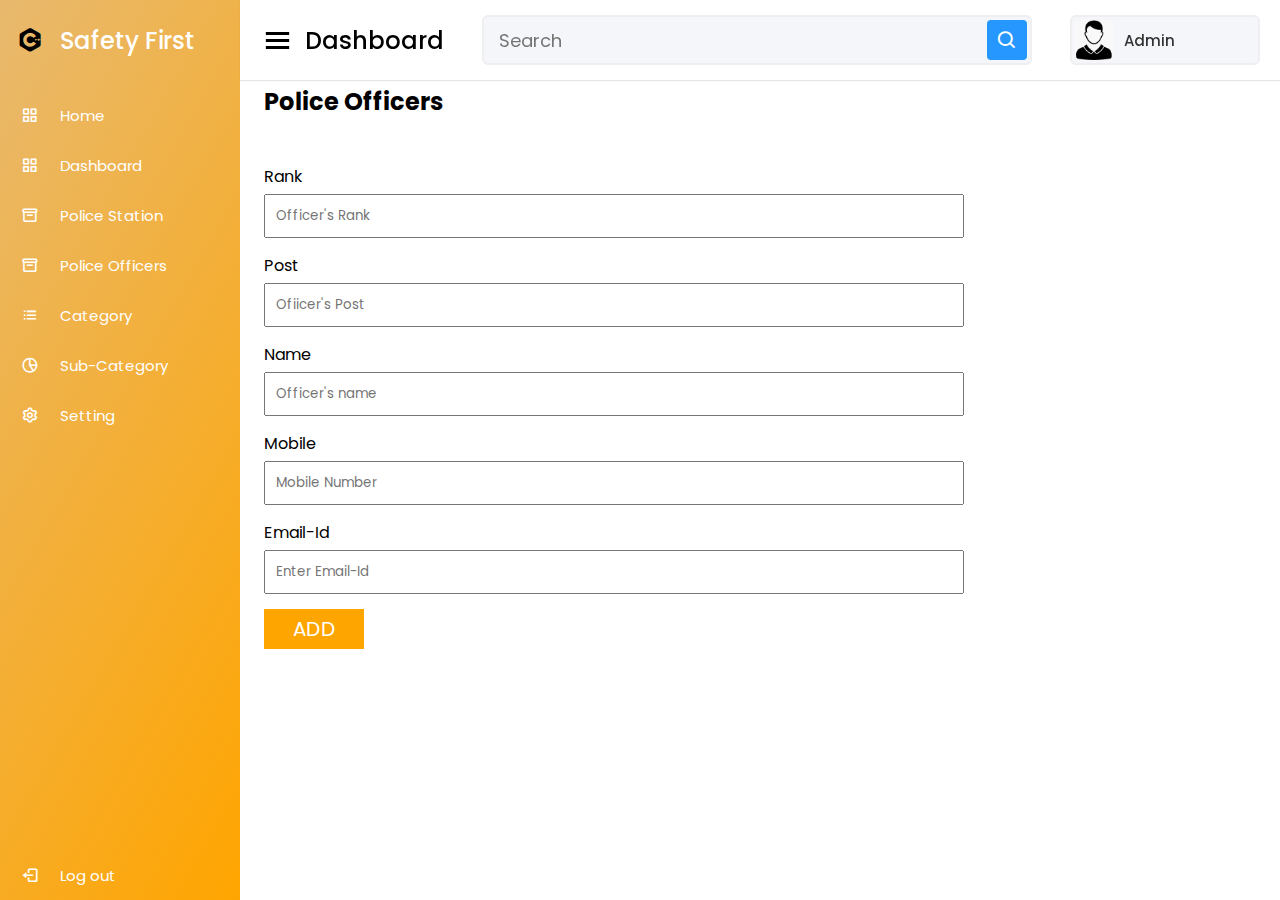
<file: police_officers_add.html>
<!DOCTYPE html>
<!-- Designined by CodingLab | www.youtube.com/codinglabyt -->
<html lang="en" dir="ltr">
  <head>
    <meta charset="UTF-8">
    <!--<title> Responsiive Admin Dashboard | CodingLab </title>-->
    <link rel="stylesheet" href="styleA.css">
    <title>ADMIN PANEL</title>
    <!-- Boxicons CDN Link -->
    <link href='https://unpkg.com/boxicons@2.0.7/css/boxicons.min.css' rel='stylesheet'>
     <meta name="viewport" content="width=device-width, initial-scale=1.0">
   </head>
   <style>
    * {
  padding:0;
  margin:0;
  box-sizing: border-box;
 font-family: 'Poppins', sans-serif;
}
body {
 
  justify-content: center;
  align-items: center;
  min-height: 100vh;
  background-color: #fff;
}

#create-account-form {
     width: 1300px;
    height: 900px; 
    padding:24px;
  background-color: #fff;
}

.title {
  margin-bottom: 20px;
  font-size: 20x;
  font-weight: bold;
  position: relative;
  padding: 60px 0 ;
  height: 100px;
 
}

.input-group {
  margin:15px 0; 
  position:relative;
 }

.input-group label {
  display:inline-block;
  margin-bottom: 5px;
}

.input-group input {
  display:block;
  width: 700px;
  padding:10px;   
}


.btn {
   width: 100px;;
   padding:5px;
   font-size: 20px;
   background-color: orange;
   color:#fff;
   text-transform: uppercase;
   border:none;
}
</style>

<body>
    <div class="sidebar">
        <div class="logo-details">
          <i class='bx bxl-c-plus-plus'></i>
          <span class="logo_name">Safety First</span>
        </div>
        <ul class="nav-links">
          <li>
            <a href="index.html" class="active">
              <i class='bx bx-grid-alt' ></i>
              <span class="links_name">Home</span>
            </a>
          </li>
            <li>
              <a href="#" class="active">
                <i class='bx bx-grid-alt' ></i>
                <span class="links_name">Dashboard</span>
              </a>
            </li>
            <li>
              <a href="police_station_add.html">
                <i class='bx bx-box' ></i>
                <span class="links_name">Police Station</span>
              </a>
            </li>
            <li>
                <a href="police_station_add.html">
                  <i class='bx bx-box' ></i>
                  <span class="links_name">Police Officers</span>
                </a>
              </li>
            <li>
              <a href="#">
                <i class='bx bx-list-ul' ></i>
                <span class="links_name">Category</span>
              </a>
            </li>
            <li>
              <a href="#">
                <i class='bx bx-pie-chart-alt-2' ></i>
                <span class="links_name">Sub-Category</span>
              </a>
            </li>
            <li>
                <a href="#">
                  <i class='bx bx-cog' ></i>
                  <span class="links_name">Setting</span>
                </a>
              </li>
        
            <li class="log_out">
              <a href="logout.php">
                <i class='bx bx-log-out'></i>
                <span class="links_name">Log out</span>
              </a>
            </li>
          </ul>
      </div>
  <section class="home-section">
    <nav>
      <div class="sidebar-button">
        <i class='bx bx-menu sidebarBtn'></i>
        <span class="dashboard">Dashboard</span>
      </div>
      <div class="search-box">
        <input type="text" placeholder="Search">
        <i class='bx bx-search' ></i>
      </div>
      <div class="profile-details">
        <img src="images/profile/profileuser.png"   >
        <span class="admin_name">Admin</span>
        </div>
    </nav>
    <form id="create-account-form"  action="police_officer_add.php" autocomplete="off" method="POST">
       
        
        <div class="title">
            <h2> Police Officers</h2>
        </div>
		
        
        
        <div class="input-group">
            <label for="name">Rank</label>
            <input type="text" id="rank" onkeyup="rankValidation(this)" name="rank" placeholder="Officer's Rank" required>
            <span id="rname" class="new" style="color: red; font-size: small;"></span>
            </div>
        
            <div class="input-group">
                <label for="mail">Post</label>
                <input type="text" id="post" onkeyup="policeValidation(this)" name="post" placeholder="Ofiicer's Post" required>
                <span id="pname" class="new" style="color: red; font-size: small;"></span>
            </div>
        </div>
        <!-- <div class="input-group">
            <label for="district">Name</label><br>
            <select id="name" name="name"  style="width: 460px;height: 40px;" >
                <option value="Kottayam">Kottayam</option>
              
            </select>
        </div> -->
        <div class="input-group">
            <label for="phone">Name</label>
            <input type="text" id="name" onkeyup="nameValidation(this)"  name="name" placeholder="Officer's name " required>
            <span id="nname" class="new" style="color: red; font-size: small;"></span>
          
            </div>
         
        <div class="input-group">
            <label for="phone">Mobile</label>
            <input type="phone" id="mobile" onkeyup="mobValidation(this)" maxlength="10" name="mobile" placeholder="Mobile Number " required>
            <span id="mob" class="new" style="color: red; font-size: small;"></span>
          
            </div>
              
        <div class="input-group">
          <label for="phone">Email-Id</label>
          <input type="email" id="police_email" onkeyup="eValidation(this)" name="police_email" placeholder="Enter Email-Id " required>
          <span id="email" class="new" style="color: red; font-size: small;"></span>
        
          </div>

                   

       
       
        <button type="submit" name="submit"class="btn">Add</button>
        
   
   
    </form>



<!-- 
     
    <script>
function stnameValidation(inputTxt){
     
     var regx = /^[a-zA-Z]+$/;
     var textField = document.getElementById("sname");
         
     if(inputTxt.value != '' ){
     
         if(inputTxt.value.length >= 2){
         
             if(inputTxt.value.match(regx)){
                 textField.textContent = '';
                 textField.style.color = "green";
                     
             }else{
                 textField.textContent = 'only characters are allowded to insert!';
                 textField.style.color = "red";
             }  
         }else{
             textField.textContent = 'your input must more than two chracters';
             textField.style.color = "red";
         }   
     }else{
         textField.textContent = 'your are not allowed  to leave a field  empty';
         textField.style.color = "red";
     }
    }

    function cityValidation(inputTxt){
     
     var regx = /^[a-zA-Z]+$/;
     var textField = document.getElementById("cty");
         
     if(inputTxt.value != '' ){
     
         if(inputTxt.value.length >= 2){
         
             if(inputTxt.value.match(regx)){
                 textField.textContent = '';
                 textField.style.color = "green";
                     
             }else{
                 textField.textContent = 'only characters are allowded to insert!';
                 textField.style.color = "red";
             }  
         }else{
             textField.textContent = 'your input must more than two chracters';
             textField.style.color = "red";
         }   
     }else{
         textField.textContent = 'your are not allowed  to leave a field  empty';
         textField.style.color = "red";
     }
    }
    function cityValidation(inputTxt){
    
    var regx = /^[a-zA-Z]+$/;
    var textField = document.getElementById("cty");
        
    if(inputTxt.value != '' ){
    
        if(inputTxt.value.length >= 2){
        
            if(inputTxt.value.match(regx)){
                textField.textContent = '';
                textField.style.color = "green";
                    
            }else{
                textField.textContent = 'only characters are allowded to insert!';
                textField.style.color = "red";
            }  
        }else{
            textField.textContent = 'your input must more than two chracters';
            textField.style.color = "red";
        }   
    }else{
        textField.textContent = 'your are not allowed  to leave a field  empty';
        textField.style.color = "red";
    }
}
function circleValidation(inputTxt){
    
    var regx = /^[a-zA-Z]+$/;
    var textField = document.getElementById("crc");
        
    if(inputTxt.value != '' ){
    
        if(inputTxt.value.length >= 2){
        
            if(inputTxt.value.match(regx)){
                textField.textContent = '';
                textField.style.color = "green";
                    
            }else{
                textField.textContent = 'only characters are allowded to insert!';
                textField.style.color = "red";
            }  
        }else{
            textField.textContent = 'your input must more than two chracters';
            textField.style.color = "red";
        }   
    }else{
        textField.textContent = 'your are not allowed  to leave a field  empty';
        textField.style.color = "red";
    }
}
function mobValidation(inputTxt){
   
    var regx = /^\d{10}$/;  
    var textField = document.getElementById("mob");
        
    if(inputTxt.value != '' ){
        if(inputTxt.value.match(regx)){
            textField.textContent = '';
            textField.style.color = "green";
        }else{
            textField.textContent = 'Your phone number is not valid!!! please insert a valid one';
            textField.style.color = "red";
        }  
    }else{
        textField.textContent = 'your are not allowed  to leave a field  empty';
        textField.style.color = "red";
    }
}
function stmailValidation(inputTxt){
    // ^([a-zA-Z0-9_\-\.]+)@([a-zA-Z0-9_\-\.]+)\.([a-zA-Z]{2,5})$
    var regx = /^([a-zA-Z0-9_\-\.]+)@([a-zA-Z0-9_\-\.]+)\.([a-zA-Z]{2,5})$/;
    var textField = document.getElementById("smail");
        
    if(inputTxt.value != '' ){
        if(inputTxt.value.match(regx)){
            textField.textContent = '';
            textField.style.color = "green";
        }else{
            textField.textContent = 'email id  is not valid!!! please insert a valid one';
            textField.style.color = "red";
        }  
    }else{
        textField.textContent = 'your are not allowed  to leave a field  empty';
        textField.style.color = "red";
    }
}


    </script> -->
  
</body>

</html>
</file>
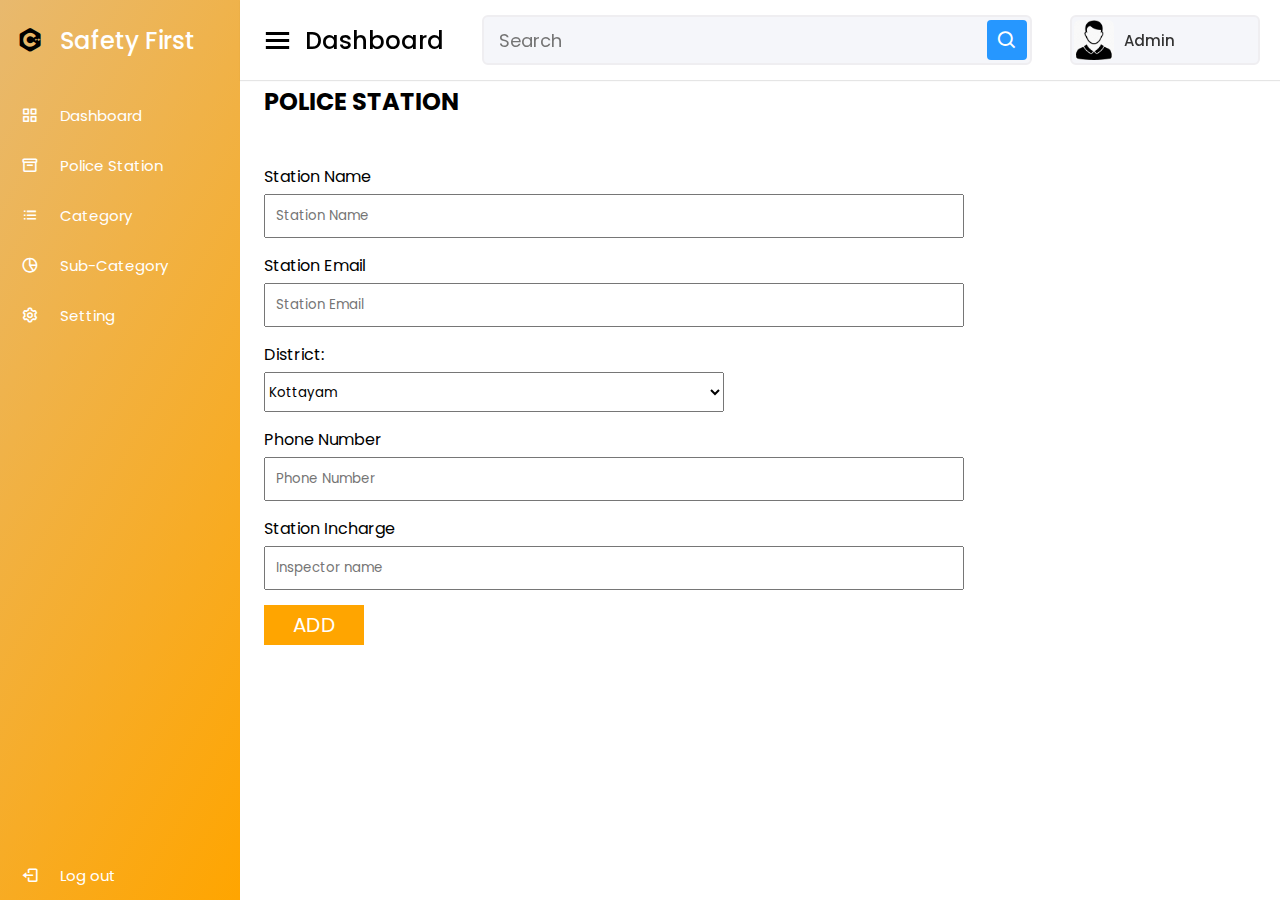
<file: police_station_add.html>
<!DOCTYPE html>
<!-- Designined by CodingLab | www.youtube.com/codinglabyt -->
<html lang="en" dir="ltr">
  <head>
    <meta charset="UTF-8">
    <!--<title> Responsiive Admin Dashboard | CodingLab </title>-->
    <link rel="stylesheet" href="styleA.css">
    <title>ADMIN PANEL</title>
    <!-- Boxicons CDN Link -->
    <link href='https://unpkg.com/boxicons@2.0.7/css/boxicons.min.css' rel='stylesheet'>
     <meta name="viewport" content="width=device-width, initial-scale=1.0">
   </head>
   <style>
    * {
  padding:0;
  margin:0;
  box-sizing: border-box;
 font-family: 'Poppins', sans-serif;
}
body {
 
  justify-content: center;
  align-items: center;
  min-height: 100vh;
  background-color: #fff;
}

#create-account-form {
     width: 1300px;
    height: 900px; 
    padding:24px;
  background-color: #fff;
}

.title {
  margin-bottom: 20px;
  font-size: 20x;
  font-weight: bold;
  position: relative;
  padding: 60px 0 ;
  height: 100px;
 
}

.input-group {
  margin:15px 0; 
  position:relative;
 }

.input-group label {
  display:inline-block;
  margin-bottom: 5px;
}

.input-group input {
  display:block;
  width: 700px;
  padding:10px;   
}


.btn {
   width: 100px;;
   padding:5px;
   font-size: 20px;
   background-color: orange;
   color:#fff;
   text-transform: uppercase;
   border:none;
}
</style>

<body>
    <div class="sidebar">
        <div class="logo-details">
          <i class='bx bxl-c-plus-plus'></i>
          <span class="logo_name">Safety First</span>
        </div>
        <ul class="nav-links">
            <li>
              <a href="#" class="active">
                <i class='bx bx-grid-alt' ></i>
                <span class="links_name">Dashboard</span>
              </a>
            </li>
            <li>
              <a href="police_station_add.html">
                <i class='bx bx-box' ></i>
                <span class="links_name">Police Station</span>
              </a>
            </li>
            <li>
              <a href="#">
                <i class='bx bx-list-ul' ></i>
                <span class="links_name">Category</span>
              </a>
            </li>
            <li>
              <a href="#">
                <i class='bx bx-pie-chart-alt-2' ></i>
                <span class="links_name">Sub-Category</span>
              </a>
            </li>
            <li>
                <a href="#">
                  <i class='bx bx-cog' ></i>
                  <span class="links_name">Setting</span>
                </a>
              </li>
        
            <li class="log_out">
              <a href="logout.php">
                <i class='bx bx-log-out'></i>
                <span class="links_name">Log out</span>
              </a>
            </li>
          </ul>
      </div>
  <section class="home-section">
    <nav>
      <div class="sidebar-button">
        <i class='bx bx-menu sidebarBtn'></i>
        <span class="dashboard">Dashboard</span>
      </div>
      <div class="search-box">
        <input type="text" placeholder="Search">
        <i class='bx bx-search' ></i>
      </div>
      <div class="profile-details">
        <img src="images/profile/profileuser.png"   >
        <span class="admin_name">Admin</span>
        </div>
    </nav>
    <form id="create-account-form"  action="police_station_add.php" autocomplete="off" method="POST">
       
        
        <div class="title">
            <h2> POLICE STATION</h2>
        </div>
		
        
        
        <div class="input-group">
            <label for="name">Station Name</label>
            <input type="text" id="station_name" onkeyup="stnameValidation(this)" name="station_name" placeholder="Station Name" required>
            <span id="sname" class="new" style="color: red; font-size: small;"></span>
            </div>
        
            <div class="input-group">
                <label for="mail">Station Email</label>
                <input type="email" id="station_mail" onkeyup="stmailValidation(this)" name="station_mail" placeholder="Station Email" required>
                <span id="smail" class="new" style="color: red; font-size: small;"></span>
            </div>
        </div>
        <div class="input-group">
            <label for="district">District:</label><br>
            <select id="district" name="district"  style="width: 460px;height: 40px;" >
                <option value="Kottayam">Kottayam</option>
              
            </select>
        </div>
         
        <div class="input-group">
            <label for="phone">Phone Number</label>
            <input type="phone" id="phn_no" onkeyup="mobValidation(this)" maxlength="10" name="phn_no" placeholder="Phone Number " required>
            <span id="mob" class="new" style="color: red; font-size: small;"></span>
          
            </div>

        <div class="input-group">
            <label for="station_incharge">Station Incharge</label>
            <input type="text" id="station_incharge" onkeyup="" name="station_incharge" placeholder="Inspector name" required>
            <span id="crc" class="new" style="color: red; font-size: small;"></span>
        </div>
            

       
       
        <button type="submit" name="submit"class="btn">Add</button>
        
   
   
    </form>



<!-- 
     
    <script>
function stnameValidation(inputTxt){
     
     var regx = /^[a-zA-Z]+$/;
     var textField = document.getElementById("sname");
         
     if(inputTxt.value != '' ){
     
         if(inputTxt.value.length >= 2){
         
             if(inputTxt.value.match(regx)){
                 textField.textContent = '';
                 textField.style.color = "green";
                     
             }else{
                 textField.textContent = 'only characters are allowded to insert!';
                 textField.style.color = "red";
             }  
         }else{
             textField.textContent = 'your input must more than two chracters';
             textField.style.color = "red";
         }   
     }else{
         textField.textContent = 'your are not allowed  to leave a field  empty';
         textField.style.color = "red";
     }
    }

    function cityValidation(inputTxt){
     
     var regx = /^[a-zA-Z]+$/;
     var textField = document.getElementById("cty");
         
     if(inputTxt.value != '' ){
     
         if(inputTxt.value.length >= 2){
         
             if(inputTxt.value.match(regx)){
                 textField.textContent = '';
                 textField.style.color = "green";
                     
             }else{
                 textField.textContent = 'only characters are allowded to insert!';
                 textField.style.color = "red";
             }  
         }else{
             textField.textContent = 'your input must more than two chracters';
             textField.style.color = "red";
         }   
     }else{
         textField.textContent = 'your are not allowed  to leave a field  empty';
         textField.style.color = "red";
     }
    }
    function cityValidation(inputTxt){
    
    var regx = /^[a-zA-Z]+$/;
    var textField = document.getElementById("cty");
        
    if(inputTxt.value != '' ){
    
        if(inputTxt.value.length >= 2){
        
            if(inputTxt.value.match(regx)){
                textField.textContent = '';
                textField.style.color = "green";
                    
            }else{
                textField.textContent = 'only characters are allowded to insert!';
                textField.style.color = "red";
            }  
        }else{
            textField.textContent = 'your input must more than two chracters';
            textField.style.color = "red";
        }   
    }else{
        textField.textContent = 'your are not allowed  to leave a field  empty';
        textField.style.color = "red";
    }
}
function circleValidation(inputTxt){
    
    var regx = /^[a-zA-Z]+$/;
    var textField = document.getElementById("crc");
        
    if(inputTxt.value != '' ){
    
        if(inputTxt.value.length >= 2){
        
            if(inputTxt.value.match(regx)){
                textField.textContent = '';
                textField.style.color = "green";
                    
            }else{
                textField.textContent = 'only characters are allowded to insert!';
                textField.style.color = "red";
            }  
        }else{
            textField.textContent = 'your input must more than two chracters';
            textField.style.color = "red";
        }   
    }else{
        textField.textContent = 'your are not allowed  to leave a field  empty';
        textField.style.color = "red";
    }
}
function mobValidation(inputTxt){
   
    var regx = /^\d{10}$/;  
    var textField = document.getElementById("mob");
        
    if(inputTxt.value != '' ){
        if(inputTxt.value.match(regx)){
            textField.textContent = '';
            textField.style.color = "green";
        }else{
            textField.textContent = 'Your phone number is not valid!!! please insert a valid one';
            textField.style.color = "red";
        }  
    }else{
        textField.textContent = 'your are not allowed  to leave a field  empty';
        textField.style.color = "red";
    }
}
function stmailValidation(inputTxt){
    // ^([a-zA-Z0-9_\-\.]+)@([a-zA-Z0-9_\-\.]+)\.([a-zA-Z]{2,5})$
    var regx = /^([a-zA-Z0-9_\-\.]+)@([a-zA-Z0-9_\-\.]+)\.([a-zA-Z]{2,5})$/;
    var textField = document.getElementById("smail");
        
    if(inputTxt.value != '' ){
        if(inputTxt.value.match(regx)){
            textField.textContent = '';
            textField.style.color = "green";
        }else{
            textField.textContent = 'email id  is not valid!!! please insert a valid one';
            textField.style.color = "red";
        }  
    }else{
        textField.textContent = 'your are not allowed  to leave a field  empty';
        textField.style.color = "red";
    }
}


    </script> -->
  
</body>

</html>
</file>
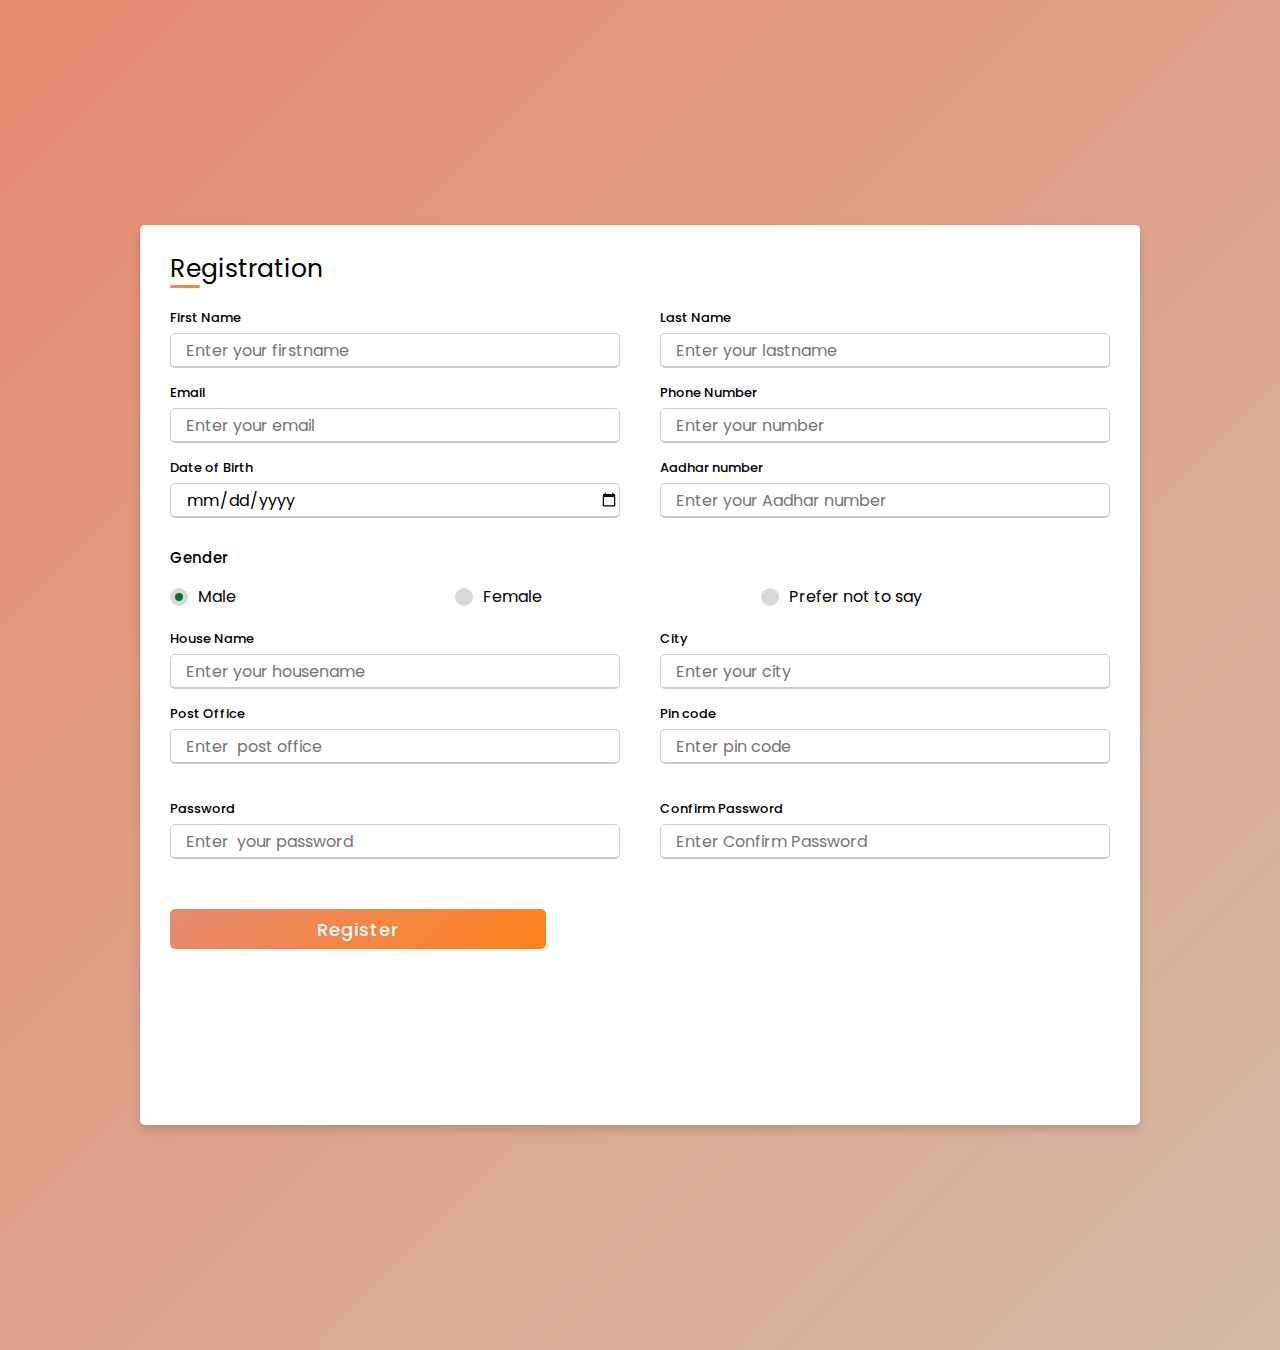
<file: registration.html>
<!DOCTYPE html>
<!-- Created By CodingLab - www.codinglabweb.com -->
<html lang="en" dir="ltr">
  <head>
    
    <meta charset="UTF-8">
    <!---<title> Responsive Registration Form | CodingLab </title>--->
    <link rel="stylesheet" href="css/main.css">
     <meta name="viewport" content="width=device-width, initial-scale=1.0">
   </head>
<body>
   
  <div class="container">
    <div class="title">Registration</div>
    <div class="content">

      <form  id="form" name="form"  action="register.php" method="post" autocomplete="off">
        
        <div class="user-details">
          <div class="input-box">
            <span class="details">First Name</span>
            <input type="text" id="fname" onkeyup="fnameValidation(this)" name="first_name" placeholder="Enter your firstname" required >
            <span id="fame" class="new" style="color: red; font-size: small;"></span>
          </div>

          <div class="input-box">
            <span class="details">Last Name</span>
            <input type="text" id="lname" onkeyup="lnameValidation(this)" name="last_name" placeholder="Enter your lastname" required>
            <span id="lame" class="new"class="new" style="color: red; font-size: small;"></span>
          </div>
          <div class="input-box">
            <span class="details">Email</span>
            <input type="email" id="email" onkeyup="emailValidation(this)" name="email" placeholder="Enter your email"  required>
            <span id="mail" class="new" style="color: red; font-size: small;"></span>

          </div>
          <div class="input-box">
            <span class="details">Phone Number</span>
            <input type="phone" id="phn_no" onkeyup="phn_noValidation(this)" maxlength="10" name="phn_no" placeholder="Enter your number" required >
            <span id="phn" class="new" class="new" style="color: red; font-size: small;"></span>
          </div>
          
            <div class="input-box">
             <span class="details"> Date of Birth</span>
             <input type="date" id="dob" name="dob" placeholder="Enter date" min="1900-01-01" max="2022-01-01" required  >
             <span id="dofb" class="new"class="new" style="color: red; font-size: small;"></span>
           </div>
        
          <div class="input-box">
            <span class="details">Aadhar number</span>
            <input type="text" id="aadhar_no" onkeyup="aadhar_noValidation(this)" name="aadhar_no" placeholder="Enter your Aadhar number" required>
            <span id="aadharno" class="new"class="new" style="color: red; font-size: small;"></span>
          </div>
        </div>
         
        
        
        <div class="gender-details">
          <input type="radio" name="gender" checked id="dot-1" required>
          <input type="radio" name="gender" id="dot-2" >
          <input type="radio" name="gender" id="dot-3" >
          <span class="gender-title" >Gender</span>
          <div class="category">
            <label for="dot-1">
            <span class="dot one"></span>
            <span class="gender" >Male</span>
          </label>
          <label for="dot-2">
            <span class="dot two"></span>
            <span class="gender">Female</span>
          </label>
          <label for="dot-3">
            <span class="dot three"></span>
            <span class="gender">Prefer not to say</span>
            </label>
          </div>
        </div>

<!--address-->
    <div class="user-details">
        <div class="input-box">
         <span class="details">House Name</span>
             <input type="text" id="house_name" onkeyup="house_nameValidation(this)"  name="house_name" placeholder="Enter your housename" required >
             <span id="hame" class="new"  class="new" style="color: red; font-size: small;"></span>
        </div>
         <div class="input-box">
            <span class="details">City</span>
            <input type="text" id="city" name="city" onkeyup="cityValidation(this)" placeholder="Enter your city" required >
            <span id="cty" class="new" class="new" style="color: red; font-size: small;"></span>
        </div>
        
        <div class="input-box">
            <span class="details">Post Office</span>
            <input type="text" id="post_office" onkeyup="post_officeValidation(this)" name="post_office" placeholder="Enter  post office" required>
            <span id="po" class="new" class="new" style="color: red; font-size: small;"></span>
          </div>
          <div class="input-box">
            <span class="details">Pin code</span>
            <input type="varchar" id="pin_code" maxlength="6" onkeyup="pin_codeValidation(this)" name="pin_code" placeholder="Enter pin code " required>
            <span id="pc" class="new" class="new" style="color: red; font-size: small;"></span>
          </div>
    </div>
        <div class="user-details">
          <div class="input-box">
            <span class="details">Password</span>
            <input type="password" id="password" onkeyup="passwordValidation(this)" name="password" placeholder="Enter  your password" required>
            <span id="pwd" class="new" class="new" style="color: red; font-size: small;"></span>
          
          </div>
          <div class="input-box">
            <span class="details">Confirm Password</span>
            <input type="password" id="cpassword" onkeyup="cpasswordValidation(this)" name="cpassword" placeholder="Enter Confirm Password " required >
            <span id="pwd1" class="new" class="new" style="color: red; font-size: small;"></span>
          </div>
    </div>
    
        <div class="button">
          <input type="submit" name="register" value="Register" >
          
        </div>
      </form>
    </div>
  </div>
 
  <script>

    // First name //

    function fnameValidation(inputTxt){
     
     var regx = /^[a-zA-Z]+$/;
     var textField = document.getElementById("fame");
         
     if(inputTxt.value != '' ){
     
         if(inputTxt.value.length >= 2){
         
             if(inputTxt.value.match(regx)){
                 textField.textContent = '';
                 textField.style.color = "green";
                     
             }else{
                 textField.textContent = 'only characters are allowded to insert!';
                 textField.style.color = "red";
             }  
         }else{
             textField.textContent = 'your input must more than two chracters';
             textField.style.color = "red";
         }   
     }else{
         textField.textContent = 'your are not allowed  to leave a field  empty';
         textField.style.color = "red";
     }
    }

 //Last name


    function lnameValidation(inputTxt){
    
    var regx = /^[a-zA-Z]+$/;
    var textField = document.getElementById("lame");
        
    if(inputTxt.value != '' ){
    
        if(inputTxt.value.length >= 1){
        
            if(inputTxt.value.match(regx)){
                textField.textContent = '';
                textField.style.color = "green";
                    
            }else{
                textField.textContent = 'only characters are allowded to insert!';
                textField.style.color = "red";
            }  
        }else{
            textField.textContent = 'your input must me more than two chracters';
            textField.style.color = "red";
        }   
    }else{
        textField.textContent = 'your are not allowed  to leave a field  empty';
        textField.style.color = "red";
    }
}

//email//

function emailValidation(inputTxt){
    // ^([a-zA-Z0-9_\-\.]+)@([a-zA-Z0-9_\-\.]+)\.([a-zA-Z]{2,5})$
    var regx = /^([a-zA-Z0-9_\-\.]+)@([a-zA-Z0-9_\-\.]+)\.([a-zA-Z]{2,5})$/;
    var textField = document.getElementById("mail");
        
    if(inputTxt.value != '' ){
        if(inputTxt.value.match(regx)){
            textField.textContent = '';
            textField.style.color = "green";
        }else{
            textField.textContent = 'email id  is not valid!!! please insert a valid one';
            textField.style.color = "red";
        }  
    }else{
        textField.textContent = 'your are not allowed  to leave a field  empty';
        textField.style.color = "red";
    }
}

//pwd//

function passwordValidation(inputTxt){
    
    var regx = /(?=.*\d)(?=.*[a-z])(?=.*[A-Z]).{5,}/;
    var textField = document.getElementById("pwd");
        
    if(inputTxt.value != '' ){
            if(inputTxt.value.match(regx)){
                textField.textContent = '';
                textField.style.color = "green";
                    
            }else{
                textField.textContent = 'Must contain at least one number and one uppercase and lowercase letter and aleast 5 characters';
                textField.style.color = "red";
            }    
    }else{
        textField.textContent = 'your are not allowed  to leave a field  empty';
        textField.style.color = "red";
    }
}

//cpwd//

function cpasswordValidation(inputTxt){
    
    var regx =  document.getElementById("pwd").value;
    var regy =  document.getElementById("pwd1").value;
    var textField = document.getElementById("pwd1");
    var textField1 = document.getElementById("pwd");
        
    if(inputTxt.value != '' ){    
            if(regx == regy){
                textField.textContent = '';
                textField.style.color = "green";
                    
            }else{
                textField.textContent = 'Entered to passwords are not same!!';
                textField.style.color = "red";
            }  
        }else{
            textField.textContent = '';
            textField.style.color = "red";
        }  
}

//aadhar//

function aadhar_noValidation(inputTxt){
   
    var regx = /^[2-9]{1}[0-9]{3}\s{1}[0-9]{4}\s{1}[0-9]{4}$/;
    var textField = document.getElementById("aadharno");
        
    if(inputTxt.value != '' ){
        if(inputTxt.value.match(regx)){
            textField.textContent = '';
            textField.style.color = "green";
        }else{
            textField.textContent = 'Your aadhar number  is not valid!!! please provide space after 4 digits';
            textField.style.color = "red";
        }  
    }else{
        textField.textContent = 'your are not allowed  to leave a field  empty';
        textField.style.color = "red";
    }
}

//number //

function phn_noValidation(inputTxt){
   
   var regx = /^\d{10}$/;
   var textField = document.getElementById("phn");
       
   if(inputTxt.value != '' ){
       if(inputTxt.value.match(regx)){
           textField.textContent = '';
           textField.style.color = "green";
       }else{
           textField.textContent = 'Your Mobile Number Is Not Valid.';
           textField.style.color = "red";
       }  
   }else{
       textField.textContent = 'your are not allowed  to leave a field  empty';
       textField.style.color = "red";
   }
}


//house//

function house_nameValidation(inputTxt){
     
     var regx = /^[a-zA-Z]+$/;
     var textField = document.getElementById("hame");
         
     if(inputTxt.value != '' ){
     
         if(inputTxt.value.length >= 2){
         
             if(inputTxt.value.match(regx)){
                 textField.textContent = '';
                 textField.style.color = "green";
                     
             }else{
                 textField.textContent = 'only characters are allowded to insert!';
                 textField.style.color = "red";
             }  
         }else{
             textField.textContent = 'your input must more than two chracters';
             textField.style.color = "red";
         }   
     }else{
         textField.textContent = 'your are not allowed  to leave a field  empty';
         textField.style.color = "red";
     }
  }

//city//

    function cityValidation(inputTxt){
     
     var regx = /^[a-zA-Z]+$/;
     var textField = document.getElementById("cty");
         
     if(inputTxt.value != '' ){
     
         if(inputTxt.value.length >= 2){
         
             if(inputTxt.value.match(regx)){
                 textField.textContent = '';
                 textField.style.color = "green";
                     
             }else{
                 textField.textContent = 'only characters are allowded to insert!';
                 textField.style.color = "red";
             }  
         }else{
             textField.textContent = 'your input must more than two chracters';
             textField.style.color = "red";
         }   
     }else{
         textField.textContent = 'your are not allowed  to leave a field  empty';
         textField.style.color = "red";
     }
 }

 //POffice//


    function post_officeValidation(inputTxt){
     
     var regx = /^[a-zA-Z]+$/;
     var textField = document.getElementById("po");
         
     if(inputTxt.value != '' ){
     
         if(inputTxt.value.length >= 2){
         
             if(inputTxt.value.match(regx)){
                 textField.textContent = '';
                 textField.style.color = "green";
                     
             }else{
                 textField.textContent = 'only characters are allowded to insert!';
                 textField.style.color = "red";
             }  
         }else{
             textField.textContent = 'your input must more than two chracters';
             textField.style.color = "red";
         }   
     }else{
         textField.textContent = 'your are not allowed  to leave a field  empty';
         textField.style.color = "red";
     }
    }

    //pc//
    function pin_codeValidation(inputTxt){
   
   var regx = /^\d{6}$/;
   var textField = document.getElementById("pc");
       
   if(inputTxt.value != '' ){
       if(inputTxt.value.match(regx)){
           textField.textContent = '';
           textField.style.color = "green";
       }else{
           textField.textContent = 'Your Pin code Is not Valid.';
           textField.style.color = "red";
       }  
   }else{
       textField.textContent = 'your are not allowed  to leave a field  empty';
       textField.style.color = "red";
   }
}



</script>
</body>
</html>
</file>
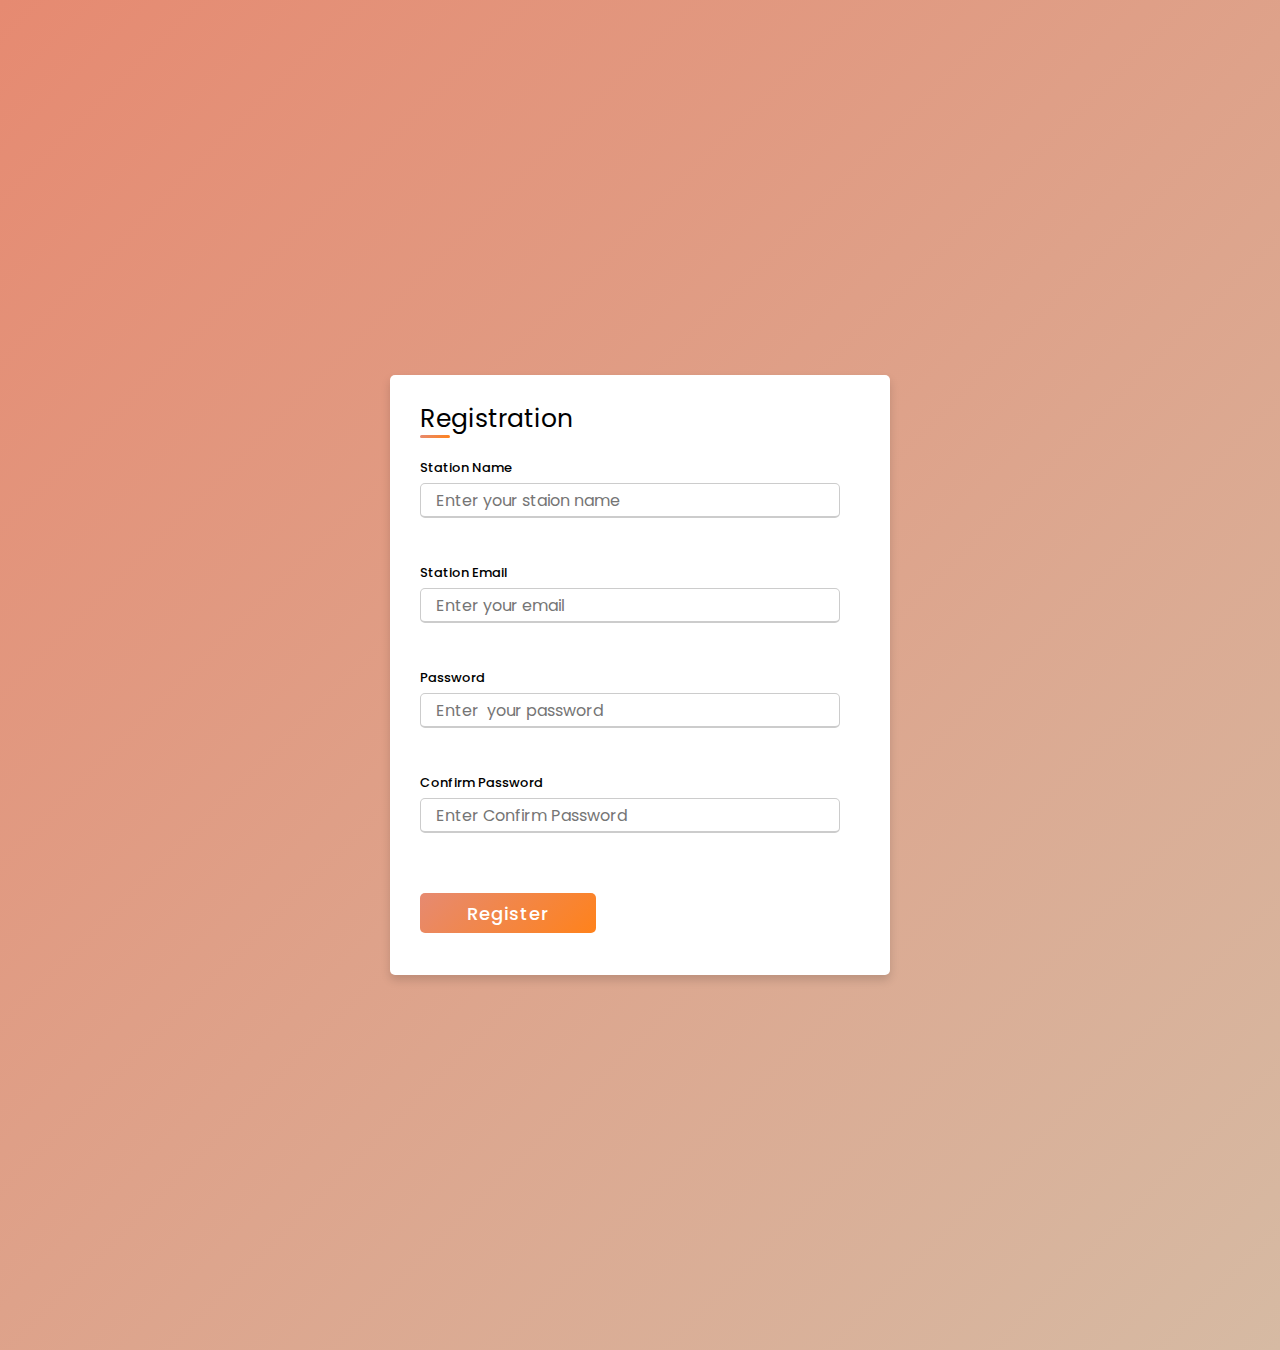
<file: stationreg.html>
<!DOCTYPE html>
<!-- Created By CodingLab - www.codinglabweb.com -->
<html lang="en" dir="ltr">
  <head>
    
    <meta charset="UTF-8">
    <!---<title> Responsive Registration Form | CodingLab </title>--->
    <link rel="stylesheet" href="smain.css">
     <meta name="viewport" content="width=device-width, initial-scale=1.0">
   </head>
<body>
   
  <div class="container">
    <div class="title">Registration</div>
    <div class="content">

      <form  id="form" name="form"  action="stationreg.php" method="post" >
        
        <div class="user-details">
          <div class="input-box">
            <span class="details">Station Name</span>
            <input type="text" id="ps_name" onkeyup="psValidation(this)" name="ps_name" placeholder="Enter your staion name" required >
            <span id="ps" class="new" style="color: red; font-size: small;"></span>
          </div>
        </div>
        <div class="user-details">
          <div class="input-box">
            <span class="details">Station Email</span>
            <input type="email" id="station_email" onkeyup="emailValidation(this)" name="station_email" placeholder="Enter your email"  required>
            <span id="psmail" class="new" style="color: red; font-size: small;"></span>

        </div>
    </div>
  
        <div class="user-details">
          <div class="input-box">
            <span class="details">Password</span>
            <input type="password" id="ps_password" onkeyup="passwordValidation(this)" name="password" placeholder="Enter  your password" required>
            <span id="pwd" class="new" class="new" style="color: red; font-size: small;"></span>
        </div>
        </div>
        <div class="user-details">
        <div class="input-box">
            <span class="details">Confirm Password</span>
            <input type="password" id="cpassword" onkeyup="cpasswordValidation(this)" name="cpassword" placeholder="Enter Confirm Password " required >
            <span id="pwd1" class="new" class="new" style="color: red; font-size: small;"></span>
          </div>
        </div>
        <div class="button">
          <input type="submit" name="register" value="Register" >
          
        </div>
      </form>
    </div>
  </div>
 
 <script>

    // First name //

    function psValidation(inputTxt){
     
     var regx = /^[a-zA-Z0-9]+$/;
     var textField = document.getElementById("ps");
         
     if(inputTxt.value != '' ){
     
         if(inputTxt.value.length >= 2){
         
             if(inputTxt.value.match(regx)){
                 textField.textContent = '';
                 textField.style.color = "green";
                     
             }else{
                 textField.textContent = 'only characters are allowded to insert!';
                 textField.style.color = "red";
             }  
         }else{
             textField.textContent = 'your input must more than two chracters';
             textField.style.color = "red";
         }   
     }else{
         textField.textContent = 'your are not allowed  to leave a field  empty';
         textField.style.color = "red";
     }
    }


//email//

function emailValidation(inputTxt){
    // ^([a-zA-Z0-9_\-\.]+)@([a-zA-Z0-9_\-\.]+)\.([a-zA-Z]{2,5})$
    var regx = /^([a-zA-Z0-9_\-\.]+)@([a-zA-Z0-9_\-\.]+)\.([a-zA-Z]{2,5})$/;
    var textField = document.getElementById("psmail");
        
    if(inputTxt.value != '' ){
        if(inputTxt.value.match(regx)){
            textField.textContent = '';
            textField.style.color = "green";
        }else{
            textField.textContent = 'email id  is not valid!!! please insert a valid one';
            textField.style.color = "red";
        }  
    }else{
        textField.textContent = 'your are not allowed  to leave a field  empty';
        textField.style.color = "red";
    }
}

//pwd//

function passwordValidation(inputTxt){
    
    var regx = /(?=.*\d)(?=.*[a-z])(?=.*[A-Z]).{5,}/;
    var textField = document.getElementById("pwd");
        
    if(inputTxt.value != '' ){
            if(inputTxt.value.match(regx)){
                textField.textContent = '';
                textField.style.color = "green";
                    
            }else{
                textField.textContent = 'Must contain at least one number and one uppercase and lowercase letter and aleast 5 characters';
                textField.style.color = "red";
            }    
    }else{
        textField.textContent = 'your are not allowed  to leave a field  empty';
        textField.style.color = "red";
    }
}
function cpasswordValidation(inputTxt){
    
    var regx =  document.getElementById("pwd").value;
    var regy =  document.getElementById("pwd1").value;
    var textField = document.getElementById("pwd1");
    var textField1 = document.getElementById("pwd");
        
    if(inputTxt.value != '' ){    
            if(regx == regy){
                textField.textContent = '';
                textField.style.color = "green";
                    
            }else{
                textField.textContent = 'Entered to passwords are not same!!';
                textField.style.color = "red";
            }  
        }else{
            textField.textContent = '';
            textField.style.color = "red";
        }  
}


</script> 
</body>
</html>
</file>
<file: FPDF/fpdf.css>
body {font-family:"Times New Roman",serif}
h1 {font:bold 135% Arial,sans-serif; color:#4000A0; margin-bottom:0.9em}
h2 {font:bold 95% Arial,sans-serif; color:#900000; margin-top:1.5em; margin-bottom:1em}
dl.param dt {text-decoration:underline}
dl.param dd {margin-top:1em; margin-bottom:1em}
dl.param ul {margin-top:1em; margin-bottom:1em}
tt, code, kbd {font-family:"Courier New",Courier,monospace; font-size:82%}
div.source {margin-top:1.4em; margin-bottom:1.3em}
div.source pre {display:table; border:1px solid #24246A; width:100%; margin:0em; font-family:inherit; font-size:100%}
div.source code {display:block; border:1px solid #C5C5EC; background-color:#F0F5FF; padding:6px; color:#000000}
div.doc-source {margin-top:1.4em; margin-bottom:1.3em}
div.doc-source pre {display:table; width:100%; margin:0em; font-family:inherit; font-size:100%}
div.doc-source code {display:block; background-color:#E0E0E0; padding:4px}
.kw {color:#000080; font-weight:bold}
.str {color:#CC0000}
.cmt {color:#008000}
p.demo {text-align:center; margin-top:-0.9em}
a.demo {text-decoration:none; font-weight:bold; color:#0000CC}
a.demo:link {text-decoration:none; font-weight:bold; color:#0000CC}
a.demo:hover {text-decoration:none; font-weight:bold; color:#0000FF}
a.demo:active {text-decoration:none; font-weight:bold; color:#0000FF}
</file>
<file: add_vehicle.css>
/* body {
    font-family: Arial, sans-serif;
    margin: 0;
    padding: 0;
  }
  
  h1 {
    font-size: 24px;
    text-align: center;
    margin-bottom: 30px;
  }
  
  .container {
    display: flex;
    flex-wrap: wrap;
    justify-content: space-between;
    max-width: 800px;
    margin: 0 auto;
  }
  
  .box {
    flex: 0 0 calc(50% - 20px);
    margin-bottom: 30px;
    padding: 20px;
    border: 1px solid #ccc;
    border-radius: 4px;
  }
  
  .box:last-of-type {
    margin-left: 20px;
  }
  
  .form-group {
    margin-bottom: 20px;
  }
  
  .form-section-heading {
    font-size: 18px;
    font-weight: bold;
    margin-bottom: 10px;
  }
  
  label {
    display: block;
    margin-bottom: 5px;
    font-size: 16px;
    font-weight: bold;
  }
  
  input[type="text"],
  input[type="date"],
  textarea {
    padding: 10px;
    border: 1px solid #ccc;
    border-radius: 4px;
    box-sizing: border-box;
    width: 100%;
    font-size: 16px;
    margin-top: 3px;
  }
  
  input[type="submit"] {
    background-color: #4CAF50;
    color: white;
    padding: 10px 15px;
    border: none;
    border-radius: 4px;
    cursor: pointer;
    font-size: 16px;
    margin-top: 20px;
  }
  
  input[type="submit"]:hover {
    background-color: #45a049;
  }
  
  .form-container {
    width: 90%;
    max-width: 800px;
    margin: 0 auto;
    display: flex;
    justify-content: space-between;
    border: 1px solid #ccc;
    border-radius: 4px;
    padding: 20px;
  }
  
  .form-box {
    width: 48%;
  }
  .form-box:last-of-type input[type="submit"] {
    float: right;
  }
   */















   form {
    max-width: 600px;
    margin: 0 auto;
    text-align: center;
    padding: 20px;
    border: 1px solid #ccc;
    border-radius: 5px;
  }
  
  h2 {
    font-size: 24px;
    margin-bottom: 20px;
  }
  
  label {
    display: block;
    margin-bottom: 10px;
    text-align: left;
    font-size: 16px;
  }
  
  input[type="text"],
  input[type="number"],
  select,
  input[type="date"],
  input[type="time"],
  input[type="tel"],
  input[type="email"],
  textarea {
    padding: 10px;
    margin-bottom: 20px;
    width: 100%;
    border-radius: 5px;
    border: 1px solid #ccc;
    font-size: 16px;
    font-family: 'Helvetica Neue', sans-serif;
  }
  
  input[type="submit"] {
    padding: 10px 20px;
    background-color: #4CAF50;
    color: #fff;
    border: none;
    border-radius: 5px;
    cursor: pointer;
    font-size: 16px;
    font-weight: bold;
    text-transform: uppercase;
    transition: background-color 0.3s ease;
  }
  
  input[type="submit"]:hover {
    background-color: #3e8e41;
  }

/* Change color of error message to red */
input:invalid {
  color: red;
}

/* Change color of valid message to green */
input:valid {
  color: green;
}
</file>
<file: styleA.css>
/* Googlefont Poppins CDN Link */
@import url('https://fonts.googleapis.com/css2?family=Poppins:wght@200;300;400;500;600;700&display=swap');
*{
  margin: 0;
  padding: 0;
  box-sizing: border-box;
  font-family: 'Poppins', sans-serif;
}
.sidebar{
  position: fixed;
  height: 100%;
  width: 240px;
 /* background: #8e44ad;
  background: #FFEFD5;
  /*transition: all 0.5s ease;*/
  background: linear-gradient(120deg,#e8b96e , orange);
  height: 100vh;
  overflow: hidden;
}
.sidebar.active{
  width: 60px;
}
.sidebar .logo-details{
  height: 80px;
  display: flex;
  align-items: center;
}
.sidebar .logo-details i{
  font-size: 28px;
  font-weight: 500;
  color:black;
  min-width: 60px;
  text-align: center
}
.sidebar .logo-details .logo_name{
  color: white;
  font-size: 24px;
  font-weight: 500;
}
.sidebar .nav-links{
  margin-top: 10px;
}
.sidebar .nav-links li{
  position: relative;
  list-style: none;
  height: 50px;
}
.sidebar .nav-links li a{
  height: 100%;
  width: 100%;
  display: flex;
  align-items: center;
  text-decoration: none;
  transition: all 0.4s ease;
}
.sidebar .nav-links li a.active{
  background: #FFEFD5 ,orange;
}
.sidebar .nav-links li a:hover{
  background: #FFEFD5 ,orange;
}
.sidebar .nav-links li i{
  min-width: 60px;
  text-align: center;
  font-size: 18px;
  color: #fff;
}
.sidebar .nav-links li a .links_name{
  color: #fff;
  font-size: 15px;
  font-weight: 400;
  white-space: nowrap;
}
.sidebar .nav-links .log_out{
  position: absolute;
  bottom: 0;
  width: 100%;
}
.home-section{
  position: relative;
  background: #f5f5f5;
  min-height: 100vh;
  width: calc(100% - 240px);
  left: 240px;
  transition: all 0.5s ease;
}
.sidebar.active ~ .home-section{
  width: calc(100% - 60px);
  left: 60px;
}
.home-section nav{
  display: flex;
  justify-content: space-between;
  height: 80px;
  background: #fff;
  display: flex;
  align-items: center;
  position: fixed;
  width: calc(100% - 240px);
  left: 240px;
  z-index: 100;
  padding: 0 20px;
  box-shadow: 0 1px 1px rgba(0, 0, 0, 0.1);
  transition: all 0.5s ease;
}
.sidebar.active ~ .home-section nav{
  left: 60px;
  width: calc(100% - 60px);
}
.home-section nav .sidebar-button{
  display: flex;
  align-items: center;
  font-size: 24px;
  font-weight: 500;
}
nav .sidebar-button i{
  font-size: 35px;
  margin-right: 10px;
}
.home-section nav .search-box{
  position: relative;
  height: 50px;
  max-width: 550px;
  width: 100%;
  margin: 0 20px;
}
nav .search-box input{
  height: 100%;
  width: 100%;
  outline: none;
  background: #F5F6FA;
  border: 2px solid #EFEEF1;
  border-radius: 6px;
  font-size: 18px;
  padding: 0 15px;
}
nav .search-box .bx-search{
  position: absolute;
  height: 40px;
  width: 40px;
  background: #2697FF;
  
  right: 5px;
  top: 50%;
  transform: translateY(-50%);
  border-radius: 4px;
  line-height: 40px;
  text-align: center;
  color: #fff;
  font-size: 22px;
  transition: all 0.4 ease;
}
.home-section nav .profile-details{
  display: flex;
  align-items: center;
  background: #F5F6FA;
  border: 2px solid #EFEEF1;
  border-radius: 6px;
  height: 50px;
  min-width: 190px;
  padding: 0 15px 0 2px;
}
nav .profile-details img{
  height: 40px;
  width: 40px;
  border-radius: 6px;
  object-fit: cover;
}

nav .profile-details .admin_name{
  font-size: 15px;
  font-weight: 500;
  color: #333;
  margin: 0 10px;
  white-space: nowrap;
}
nav .profile-details i{
  font-size: 25px;
  color: #333;
}
.home-section .home-content{
  position: relative;
  padding-top: 104px;
}
.home-content .overview-boxes{
  display: flex;
  align-items: center;
  justify-content: space-between;
  flex-wrap: wrap;
  padding: 0 20px;
  margin-bottom: 26px;
}
.overview-boxes .box{
  display: flex;
  align-items: center;
  justify-content: center;
  width: calc(100% / 4 - 15px);
  background: #fff;
  padding: 15px 14px;
  border-radius: 12px;
  box-shadow: 0 5px 10px rgba(0,0,0,0.1);
}
.overview-boxes .box-topic{
  font-size: 20px;
  font-weight: 500;
}
.home-content .box .number{
  display: inline-block;
  font-size: 35px;
  margin-top: -6px;
  font-weight: 500;
}
.home-content .box .indicator{
  display: flex;
  align-items: center;
}
.home-content .box .indicator i{
  height: 20px;
  width: 20px;
  background: #8FDACB;
  line-height: 20px;
  text-align: center;
  border-radius: 50%;
  color: #fff;
  font-size: 20px;
  margin-right: 5px;
}
.box .indicator i.down{
  background: #e87d88;
}
.home-content .box .indicator .text{
  font-size: 12px;
}
.home-content .box .cart{
  display: inline-block;
  font-size: 32px;
  height: 50px;
  width: 50px;
  background: #cce5ff;
  line-height: 50px;
  text-align: center;
  color: #66b0ff;
  border-radius: 12px;
  margin: -15px 0 0 6px;
}
.home-content .box .cart.two{
   color: #2BD47D;
   background: #C0F2D8;
 }
.home-content .box .cart.three{
   color: #ffc233;
   background: #ffe8b3;
 }
.home-content .box .cart.four{
   color: #e05260;
   background: #f7d4d7;
 }
.home-content .total-order{
  font-size: 20px;
  font-weight: 500;
}
.home-content .sales-boxes{
  display: flex;
  justify-content: space-between;
  /* padding: 0 20px; */
}

/* left box */
.home-content .sales-boxes .recent-sales{
  width: 65%;
  background: #fff;
  padding: 20px 30px;
  margin: 0 20px;
  border-radius: 12px;
  box-shadow: 0 5px 10px rgba(0, 0, 0, 0.1);
}
.home-content .sales-boxes .sales-details{
  display: flex;
  align-items: center;
  justify-content: space-between;
}
.sales-boxes .box .title{
  font-size: 24px;
  font-weight: 500;
  /* margin-bottom: 10px; */
}
.sales-boxes .sales-details li.topic{
  font-size: 20px;
  font-weight: 500;
}
.sales-boxes .sales-details li{
  list-style: none;
  margin: 8px 0;
}
.sales-boxes .sales-details li a{
  font-size: 18px;
  color: #333;
  font-size: 400;
  text-decoration: none;
}
.sales-boxes .box .button{
  width: 100%;
  display: flex;
  justify-content: flex-end;
}
.sales-boxes .box .button a{
  color: #fff;
  background: #0A2558;
  padding: 4px 12px;
  font-size: 15px;
  font-weight: 400;
  border-radius: 4px;
  text-decoration: none;
  transition: all 0.3s ease;
}
.sales-boxes .box .button a:hover{
  background:  #0d3073;
}

/* Right box */
.home-content .sales-boxes .top-sales{
  width: 35%;
  background: #fff;
  padding: 20px 30px;
  margin: 0 20px 0 0;
  border-radius: 12px;
  box-shadow: 0 5px 10px rgba(0, 0, 0, 0.1);
}
.sales-boxes .top-sales li{
  display: flex;
  align-items: center;
  justify-content: space-between;
  margin: 10px 0;
}
.sales-boxes .top-sales li a img{
  height: 40px;
  width: 40px;
  object-fit: cover;
  border-radius: 12px;
  margin-right: 10px;
  background: #333;
}
.sales-boxes .top-sales li a{
  display: flex;
  align-items: center;
  text-decoration: none;
}
.sales-boxes .top-sales li .product,
.price{
  font-size: 17px;
  font-weight: 400;
  color: #FFEFD5 , #8e44ad;
}
/* Responsive Media Query */
@media (max-width: 1240px) {
  .sidebar{
    width: 60px;
  }
  .sidebar.active{
    width: 220px;
  }
  .home-section{
    width: calc(100% - 60px);
    left: 60px;
  }
  .sidebar.active ~ .home-section{
    /* width: calc(100% - 220px); */
    overflow: hidden;
    left: 220px;
  }
  .home-section nav{
    width: calc(100% - 60px);
    left: 60px;
  }
  .sidebar.active ~ .home-section nav{
    width: calc(100% - 220px);
    left: 220px;
  }
}
@media (max-width: 1150px) {
  .home-content .sales-boxes{
    flex-direction: column;
  }
  .home-content .sales-boxes .box{
    width: 100%;
    overflow-x: scroll;
    margin-bottom: 30px;
  }
  .home-content .sales-boxes .top-sales{
    margin: 0;
  }
}
@media (max-width: 1000px) {
  .overview-boxes .box{
    width: calc(100% / 2 - 15px);
    margin-bottom: 15px;
  }
}
@media (max-width: 700px) {
  nav .sidebar-button .dashboard,
  nav .profile-details .admin_name,
  nav .profile-details i{
    display: none;
  }
  .home-section nav .profile-details{
    height: 50px;
    min-width: 40px;
  }
  .home-content .sales-boxes .sales-details{
    width: 560px;
  }
}
@media (max-width: 550px) {
  .overview-boxes .box{
    width: 100%;
    margin-bottom: 15px;
  }
  .sidebar.active ~ .home-section nav .profile-details{
    display: none;
  }
}
  @media (max-width: 400px) {
  .sidebar{
    width: 0;
  }
  .sidebar.active{
    width: 60px;
  }
  .home-section{
    width: 100%;
    left: 0;
  }
  .sidebar.active ~ .home-section{
    left: 60px;
    width: calc(100% - 60px);
  }
  .home-section nav{
    width: 100%;
    left: 0;
  }
  .sidebar.active ~ .home-section nav{
    left: 60px;
    width: calc(100% - 60px);
    
  }
}
</file>
<file: css/main.css>
@import url('https://fonts.googleapis.com/css2?family=Poppins:wght@200;300;400;500;600;700&display=swap');
*{
  margin: 0;
  padding: 0;
  box-sizing: border-box;
  font-family: 'Poppins',sans-serif;
}
body{
  height: 150vh;
  display: flex;
  justify-content: center;
  align-items: center;
  padding: 10px;
  background: linear-gradient(135deg,#e68a71, #d6baa3);
}
.container{
  max-width: 1000px;
  width: 100%;
  height: 900px;
  background-color: #fff;
  padding: 25px 30px;
  border-radius: 5px;
  box-shadow: 0 5px 10px rgba(0,0,0,0.15);
}
.container .title{
  font-size: 25px;
  font-weight: 400;
  position: relative;
}
.container .title::before{
  content: "";
  position: absolute;
  left: 0;
  bottom: 0;
  height: 3px;
  width: 30px;
  border-radius: 5px;
  background: linear-gradient(135deg, #e68a71, #ff821b);
}
.content form .user-details{
  display: flex;
  flex-wrap: wrap;
  justify-content: space-between;
  margin: 20px 0 12px 0;
}
form .user-details .input-box{
  margin-bottom: 15px;
  width: calc(100% / 2 - 20px);
}

form .input-box span.details{
  display: block;
  font-weight: 500;
  font-size:small; 
  
  margin-bottom: 5px;
}
.user-details .input-box input{
  height: 35px;
  width: 100%;
  outline: none;
  font-size: 16px;
  border-radius: 5px;
  padding-left: 15px;
  border: 1px solid #ccc;
  border-bottom-width: 2px;
  transition: all 0.3s ease;
}
.user-details .input-box input:focus,
.user-details .input-box input:valid{
  border-color: #e68a71;
}
 form .gender-details .gender-title{
  font-size: 15px;
  font-weight: 500;
 }
 form .category{
   display: flex;
   width: 80%;
   margin: 14px 0 ;
   justify-content: space-between;
 }
 form .category label{
   display: flex;
   align-items: center;
   cursor: pointer;
 }
 form .category label .dot{
  height: 18px;
  width: 18px;
  border-radius: 50%;
  margin-right: 10px;
  background: #d9d9d9;
  border: 5px solid transparent;
  transition: all 0.3s ease;
}
 #dot-1:checked ~ .category label .one,
 #dot-2:checked ~ .category label .two,
 #dot-3:checked ~ .category label .three{
   background: #03732c;
   border-color: #d9d9d9;
 }
 form input[type="radio"]{
   display: none;
 }
 form .button{
   height: 40px;
   margin: 35px 0
  
 }
 form .button input{
   height: 100%;
   width: 40%;
   border-radius: 5px;
   border: none;
   color: #fff;
   font-size: 18px;
   font-weight: 500;
   letter-spacing: 1px;
   cursor: pointer;
   transition: all 0.3s ease;
   background: linear-gradient(135deg,#e68a71, #ff821b);
 }
 form .button input:hover{
  /* transform: scale(0.99); */
  background: linear-gradient(-135deg,#e68a71, #ff821b);
  }
 @media(max-width: 584px){
 .container{
  max-width: 100%;
}
form .user-details .input-box{
    margin-bottom: 15px;
    width: 100%;
  }
  form .category{
    width: 100%;
  }
  .content form .user-details{
    max-height: 300px;
    overflow-y: scroll;
  }
   

  
  .user-details::-webkit-scrollbar{
    width: 5px;
  }
  }
  @media(max-width: 459px){
  .container .content .category{
    flex-direction: column;
  }
}
</file>
<file: smain.css>
@import url('https://fonts.googleapis.com/css2?family=Poppins:wght@200;300;400;500;600;700&display=swap');
*{
  margin: 0;
  padding: 0;
  box-sizing: border-box;
  font-family: 'Poppins',sans-serif;
}
body{
  height: 150vh;
  display: flex;
  justify-content: center;
  align-items: center;
  padding: 10px;
  background: linear-gradient(135deg,#e68a71, #d6baa3);
}
.container{
  max-width: 500px;
  width: 100%;
  height: 600px;
  background-color: #fff;
  padding: 25px 30px;
  border-radius: 5px;
  box-shadow: 0 5px 10px rgba(0,0,0,0.15);
}
.container .title{
  font-size: 25px;
  font-weight: 400;
  position: relative;
}
.container .title::before{
  content: "";
  position: absolute;
  left: 0;
  bottom: 0;
  height: 3px;
  width: 30px;
  border-radius: 5px;
  background: linear-gradient(135deg, #e68a71, #ff821b);
}
.content form .user-details{
  display: flex;
  flex-wrap: wrap;
  justify-content: space-between;
  margin: 20px 0 12px 0;
}
form .user-details .input-box{
  margin-bottom: 25px;
  width: calc(100% / 1 - 20px);
}

form .input-box span.details{
  display: block;
  font-weight: 500;
  font-size:small; 
  
  margin-bottom: 5px;
}
.user-details .input-box input{
  height: 35px;
  width: 100%;
  outline: none;
  font-size: 16px;
  border-radius: 5px;
  padding-left: 15px;
  border: 1px solid #ccc;
  border-bottom-width: 2px;
  transition: all 0.3s ease;
}
.user-details .input-box input:focus,
.user-details .input-box input:valid{
  border-color: #e68a71;
}

 form .category{
   display: flex;
   width: 80%;
   margin: 14px 0 ;
   justify-content: space-between;
 }
 form .category label{
   display: flex;
   align-items: center;
   cursor: pointer;
 }

 form .button{
   height: 40px;
   margin: 35px 0
  
 }
 form .button input{
   height: 100%;
   width: 40%;
   border-radius: 5px;
   border: none;
   color: #fff;
   font-size: 18px;
   font-weight: 500;
   letter-spacing: 1px;
   cursor: pointer;
   transition: all 0.3s ease;
   background: linear-gradient(135deg,#e68a71, #ff821b);
 }
 form .button input:hover{
  /* transform: scale(0.99); */
  background: linear-gradient(-135deg,#e68a71, #ff821b);
  }
 @media(max-width: 584px){
 .container{
  max-width: 100%;
}
form .user-details .input-box{
    margin-bottom: 15px;
    width: 100%;
  }
  form .category{
    width: 100%;
  }
  .content form .user-details{
    max-height: 300px;
    overflow-y: scroll;
  }
   

  
  .user-details::-webkit-scrollbar{
    width: 5px;
  }
  }
  @media(max-width: 459px){
  .container .content .category{
    flex-direction: column;
  }
}
</file>
